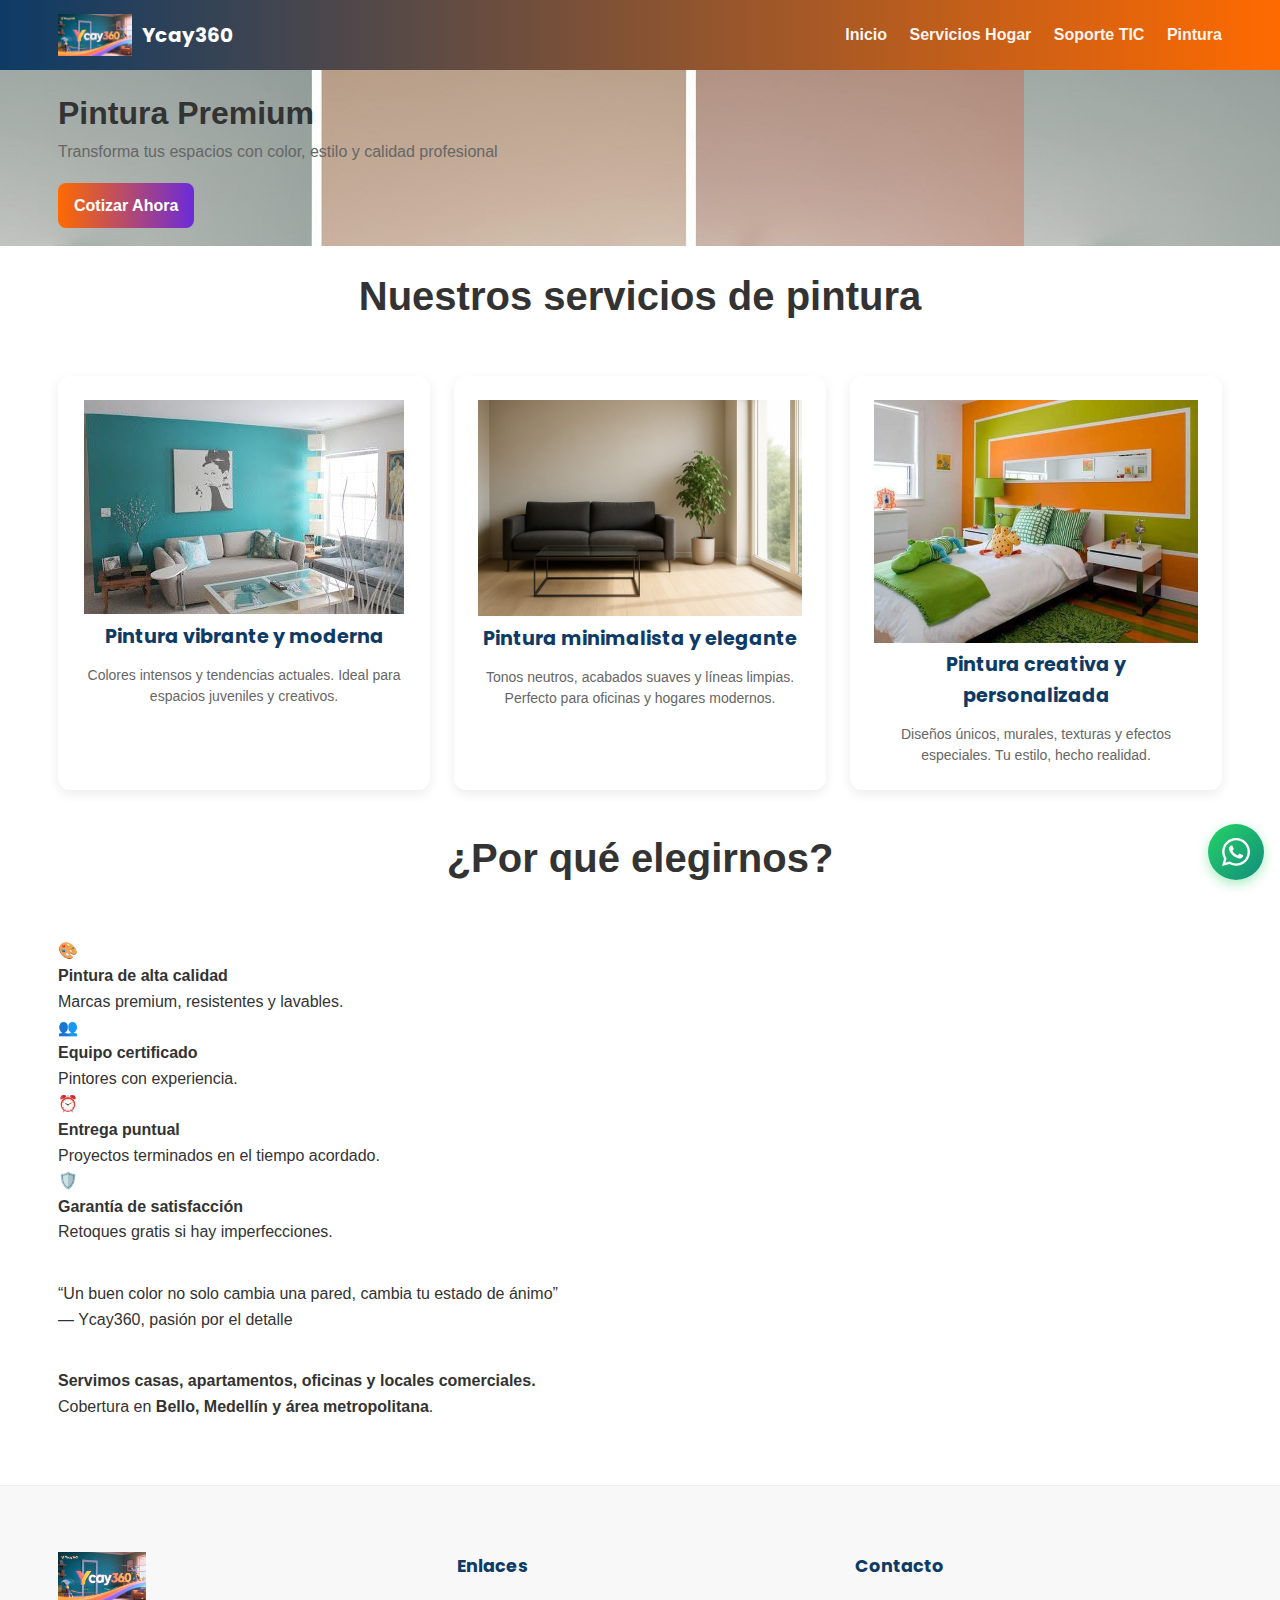
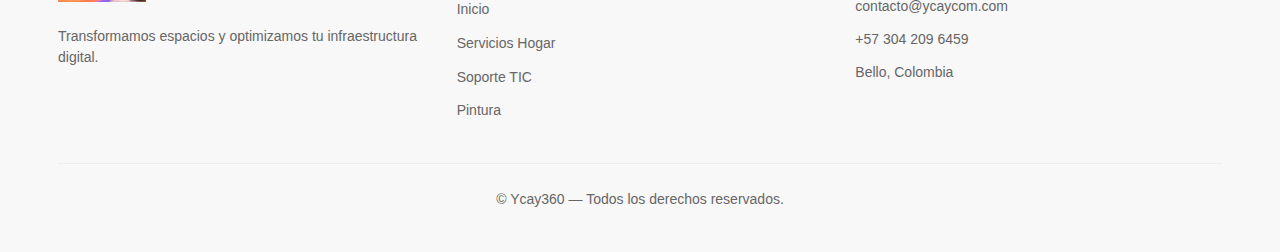
<file: Inicio/index.html>
<!DOCTYPE html>
<html lang="es">
<head>
  <meta charset="UTF-8" />
  <meta name="viewport" content="width=device-width, initial-scale=1.0"/>
  <title>Pintura - Ycay360</title>
  <link rel="icon" type="image/png" sizes="32x32" href="../assets/logo-ycay360.png">
  <link href="https://fonts.googleapis.com/css2?family=Poppins:wght@400;600;700;800&display=swap" rel="stylesheet">
  <link rel="stylesheet" href="../mi-widget-main/style.css" />
  <link rel="preload" href="../assets/logo-ycay360.png" as="image">
  <link rel="preload" href="../assets/pintura-vibrante.jpg" as="image">
</head>
<body data-page="pintura">

  <!-- HEADER -->
  <header class="site-header">
    <div class="container header-inner">
      <a href="../Inicio/" class="brand">
        <img src="../assets/logo-ycay360.png" alt="Ycay360" class="logo" onerror="this.style.display='none'">
        <span class="brand-text">Ycay360</span>
      </a>
      <nav class="nav">
        <a href="../Inicio/">Inicio</a>
        <a href="../Servicios-Hogar/">Servicios Hogar</a>
        <a href="../Soporte-TIC/">Soporte TIC</a>
        <a href="../Pintura/" class="active">Pintura</a>
      </nav>
    </div>
  </header>

  <!-- HERO CON IMAGEN DE FONDO -->
  <section class="page-hero" style="background-image: url('../assets/portada-pintura.jpg');">
    <div class="hero-overlay"></div>
    <div class="container hero-content">
      <h1>Pintura Premium</h1>
      <p class="lead">Transforma tus espacios con color, estilo y calidad profesional</p>
      <a href="https://wa.me/573042096459?text=Hola,%20quiero%20una%20cotizaci%C3%B3n%20de%20pintura" 
         class="btn btn-whatsapp" target="_blank">
        Cotizar Ahora
      </a>
    </div>
  </section>

  <!-- SERVICIOS EN TARJETAS -->
  <section class="services-grid-section">
    <div class="container">
      <h2 style="text-align: center; color: inherit; font-weight: 700; font-size: 2.5rem; margin-bottom: 3rem;">Nuestros servicios de pintura</h2>
      <div class="services-grid">

        <div class="service-card">
          <img src="../assets/pintura-vibrante.jpg" alt="Pintura vibrante" loading="lazy" onerror="this.src='../assets/fallback-image.jpg'">
          <h3>Pintura vibrante y moderna</h3>
          <p>Colores intensos y tendencias actuales. Ideal para espacios juveniles y creativos.</p>
        </div>

        <div class="service-card">
          <img src="../assets/pintura-minimalista.jpg" alt="Pintura minimalista" loading="lazy" onerror="this.src='../assets/fallback-image.jpg'">
          <h3>Pintura minimalista y elegante</h3>
          <p>Tonos neutros, acabados suaves y líneas limpias. Perfecto para oficinas y hogares modernos.</p>
        </div>

        <div class="service-card">
          <img src="../assets/pintura-creativa.jpg" alt="Pintura creativa" loading="lazy" onerror="this.src='../assets/fallback-image.jpg'">
          <h3>Pintura creativa y personalizada</h3>
          <p>Diseños únicos, murales, texturas y efectos especiales. Tu estilo, hecho realidad.</p>
        </div>

      </div>
    </div>
  </section>

  <!-- BENEFICIOS -->
  <section class="benefits-section">
    <div class="container">
      <h2 style="text-align: center; color: inherit; font-weight: 700; font-size: 2.5rem; margin-bottom: 3rem;">¿Por qué elegirnos?</h2>
      <div class="benefits-grid">
        <div class="benefit-item">
          <span class="icon">🎨</span>
          <h4>Pintura de alta calidad</h4>
          <p>Marcas premium, resistentes y lavables.</p>
        </div>
        <div class="benefit-item">
          <span class="icon">👥</span>
          <h4>Equipo certificado</h4>
          <p>Pintores con experiencia.</p>
        </div>
        <div class="benefit-item">
          <span class="icon">⏰</span>
          <h4>Entrega puntual</h4>
          <p>Proyectos terminados en el tiempo acordado.</p>
        </div>
        <div class="benefit-item">
          <span class="icon">🛡️</span>
          <h4>Garantía de satisfacción</h4>
          <p>Retoques gratis si hay imperfecciones.</p>
        </div>
      </div>
    </div>
  </section>

  <!-- CITA DESTACADA -->
  <section class="quote-section">
    <div class="container">
      <blockquote>
        <p>“Un buen color no solo cambia una pared, cambia tu estado de ánimo”</p>
        <footer>— Ycay360, pasión por el detalle</footer>
      </blockquote>
    </div>
  </section>

  <!-- INFO ADICIONAL -->
  <section class="info-section">
    <div class="container">
      <p class="text-center">
        <strong>Servimos casas, apartamentos, oficinas y locales comerciales.</strong><br>
        Cobertura en <strong>Bello, Medellín y área metropolitana</strong>.
      </p>
    </div>
  </section>

  <!-- FOOTER -->
  <footer class="site-footer">
    <div class="container">
      <div class="footer-grid">
        <div class="footer-col">
          <img src="../assets/logo-ycay360.png" alt="Ycay360" class="footer-logo" loading="lazy" onerror="this.src='../assets/fallback-image.jpg'">
          <p>Transformamos espacios y optimizamos tu infraestructura digital.</p>
        </div>
        <div class="footer-col">
          <h4>Enlaces</h4>
          <ul>
            <li><a href="../Inicio/">Inicio</a></li>
            <li><a href="../Servicios-Hogar/">Servicios Hogar</a></li>
            <li><a href="../Soporte-TIC/">Soporte TIC</a></li>
            <li><a href="../Pintura/">Pintura</a></li>
          </ul>
        </div>
        <div class="footer-col">
          <h4>Contacto</h4>
          <p>contacto@ycaycom.com</p>
          <p>+57 304 209 6459</p>
          <p>Bello, Colombia</p>
        </div>
      </div>
      <div class="footer-bottom">
        <p>© <span class="current-year"></span> Ycay360 — Todos los derechos reservados.</p>
      </div>
    </div>
  </footer>

  <!-- CHATBOT -->
  <div id="chatbot" class="chatbot closed" role="dialog" aria-labelledby="chat-header">
    <div class="chat-header" id="chat-header">
      <div class="flex items-center space-x-2">
        <div class="w-8 h-8 bg-green-500 rounded-full" aria-hidden="true"></div>
        <strong>Asistente Ycay360</strong>
      </div>
      <button id="chat-close" aria-label="Cerrar chatbot">x</button>
    </div>
    <div id="chat-body" class="chat-body" role="log" aria-live="polite"></div>
    <form id="chat-form" class="chat-form">
      <input id="chat-input" type="text" placeholder="Escribe tu consulta..." autocomplete="off" />
      <button type="submit" aria-label="Enviar mensaje">
        <svg width="20" height="20" viewBox="0 0 24 24" fill="none" stroke="currentColor" stroke-width="2" stroke-linecap="round" stroke-linejoin="round">
          <path d="M22 2L11 13M22 2l-7 20-4-9-9-4 20-7z"></path>
        </svg>
      </button>
    </form>
  </div>

  <button id="open-chat" class="open-chat" aria-label="Abrir chatbot">
    <svg xmlns="http://www.w3.org/2000/svg" viewBox="0 0 24 24" fill="white" width="24" height="24">
      <path d="M17.472 14.382c-.297-.149-1.758-.867-2.03-.967-.273-.099-.471-.148-.67.15-.197.297-.767.966-.94 1.164-.173.199-.347.223-.644.075-.297-.15-1.255-.463-2.39-1.475-.883-.788-1.48-1.761-1.653-2.059-.173-.297-.018-.458.13-.606.134-.133.298-.347.446-.52.149-.174.198-.298.298-.497.099-.198.05-.371-.025-.52-.075-.149-.669-1.612-.916-2.207-.242-.579-.487-.5-.669-.51-.173-.008-.371-.01-.57-.01-.198 0-.52.074-.792.372-.272.297-1.04 1.016-1.04 2.479 0 1.462 1.065 2.875 1.213 3.074.149.198 2.096 3.2 5.077 4.487.709.306 1.262.489 1.694.625.712.227 1.36.195 1.871.118.571-.085 1.758-.719 2.006-1.413.248-.694.248-1.289.173-1.413-.074-.124-.272-.198-.57-.347m-5.421 7.403h-.004a9.87 9.87 0 01-5.031-1.378l-.361-.214-3.741.982.998-3.648-.235-.374a9.86 9.86 0 01-1.51-5.26c.001-5.45 4.436-9.884 9.888-9.884 2.64 0 5.122 1.03 6.988 2.898a9.825 9.825 0 012.893 6.994c-.003 5.45-4.437 9.884-9.885 9.884m8.413-18.297A11.815 11.815 0 0012.05 0C5.495 0 .16 5.335.157 11.892c0 2.096.547 4.142 1.588 5.945L.057 24l6.305-1.654a11.882 11.882 0 005.683 1.448h.005c6.554 0 11.89-5.335 11.893-11.893a11.821 11.821 0 00-3.48-8.413z"/>
    </svg>
  </button>

  <script src="../js/script.js"></script>
</body>
</html>
</file>
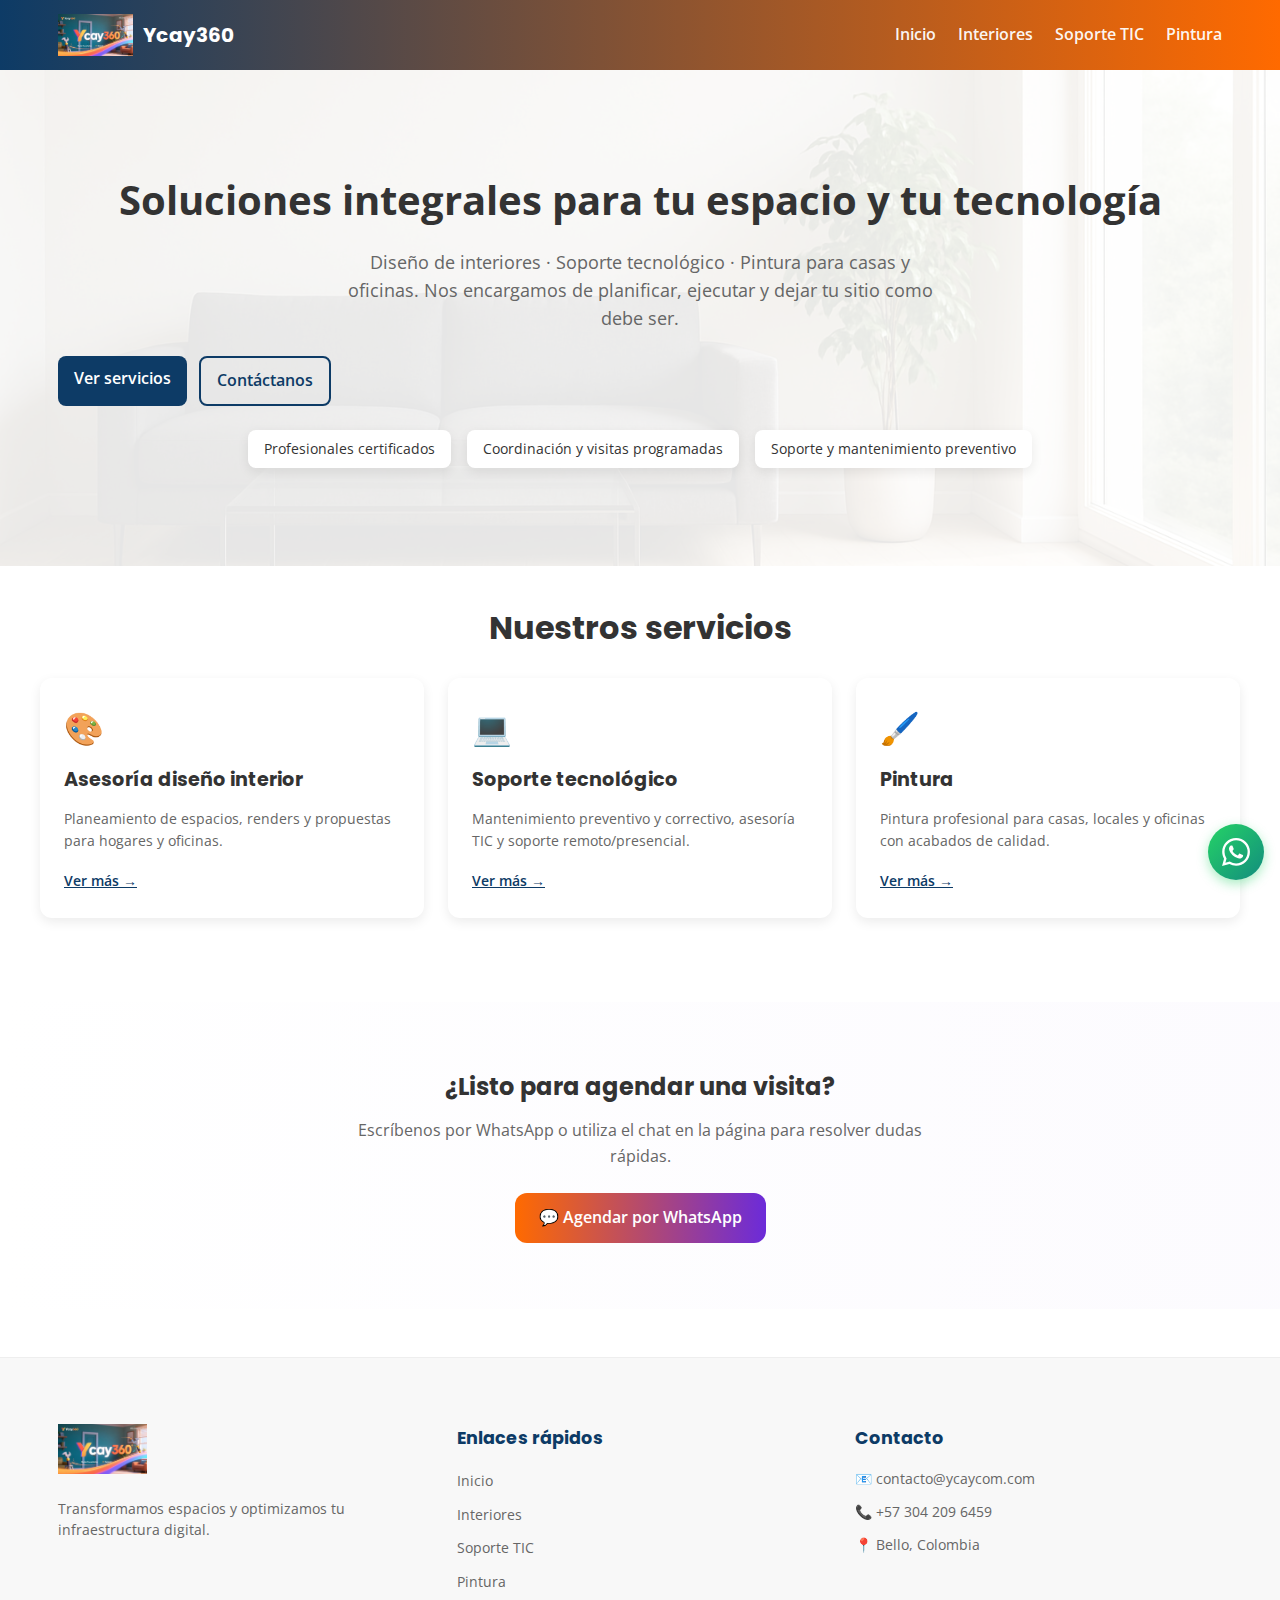
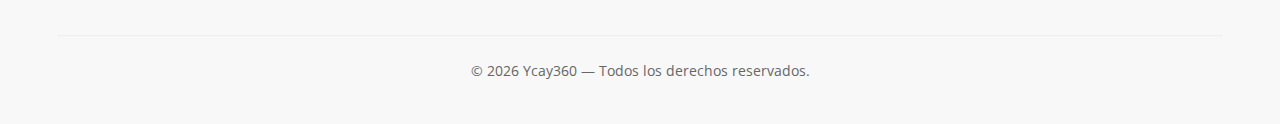
<file: mi-widget-main/index.html>
<!doctype html>
<html lang="es">
<head>
  <meta charset="utf-8" />
  <meta name="viewport" content="width=device-width,initial-scale=1" />
  <title>Ycay360 - Soluciones Integrales</title>
  <link rel="stylesheet" href="style.css">
  <link href="https://fonts.googleapis.com/css2?family=Poppins:wght@600;700&family=Open+Sans:wght@300;400;600&display=swap" rel="stylesheet">
</head>
<body>
  <header class="site-header">
    <div class="container header-inner">
      <a class="brand" href="index.html">
        <img src="assets/logo.png" alt="Ycay360" class="logo" onerror="this.style.display='none'">
        <span class="brand-text">Ycay360</span>
      </a>

      <nav class="nav">
        <a href="index.html">Inicio</a>
        <a href="interiores.html">Interiores</a>
        <a href="soporte.html">Soporte TIC</a>
        <a href="pintura.html">Pintura</a>
      </nav>
    </div>
  </header>

  <main>
    <section class="hero">
  <div class="container hero-content">
    <h1>Soluciones integrales para tu espacio y tu tecnología</h1>
    <p class="lead">Diseño de interiores · Soporte tecnológico · Pintura para casas y oficinas. Nos encargamos de planificar, ejecutar y dejar tu sitio como debe ser.</p>
    <div class="cta-row">
      <a class="btn btn-primary" href="interiores.html">Ver servicios</a>
      <a class="btn btn-alt" href="mailto:info@ycaycom.com">Contáctanos</a>
    </div>
    <div class="bullets">
      <span>Profesionales certificados</span>
      <span>Coordinación y visitas programadas</span>
      <span>Soporte y mantenimiento preventivo</span>
    </div>
  </div>
</section>

    <!-- ✅ SECCIÓN DE SERVICIOS CORREGIDA (solo una vez) -->
    <section class="services container">
      <h2>Nuestros servicios</h2>
      <div class="cards">
        <a class="card" href="interiores.html">
          <div class="card-icon">🎨</div>
          <h3>Asesoría diseño interior</h3>
          <p>Planeamiento de espacios, renders y propuestas para hogares y oficinas.</p>
          <span class="card-link">Ver más →</span>
        </a>

        <a class="card" href="soporte.html">
          <div class="card-icon">💻</div>
          <h3>Soporte tecnológico</h3>
          <p>Mantenimiento preventivo y correctivo, asesoría TIC y soporte remoto/presencial.</p>
          <span class="card-link">Ver más →</span>
        </a>

        <a class="card" href="pintura.html">
          <div class="card-icon">🖌️</div>
          <h3>Pintura</h3>
          <p>Pintura profesional para casas, locales y oficinas con acabados de calidad.</p>
          <span class="card-link">Ver más →</span>
        </a>
      </div>
    </section>

    <section class="contact-cta">
      <div class="container">
        <h3>¿Listo para agendar una visita?</h3>
        <p>Escríbenos por WhatsApp o utiliza el chat en la página para resolver dudas rápidas.</p>
        <a class="btn btn-whatsapp" href="https://wa.me/573042096459?text=Hola,%20quiero%20agendar%20una%20visita" target="_blank" rel="noopener">
          💬 Agendar por WhatsApp
        </a>
      </div>
    </section>
  </main>

  <footer class="site-footer">
  <div class="container">
    <div class="footer-grid">
      <div class="footer-col">
        <img src="assets/logo.png" alt="Ycay360" class="footer-logo">
        <p>Transformamos espacios y optimizamos tu infraestructura digital.</p>
        <div class="social-icons">
          <!-- Puedes agregar íconos de redes sociales aquí -->
        </div>
      </div>
      <div class="footer-col">
        <h4>Enlaces rápidos</h4>
        <ul>
          <li><a href="index.html">Inicio</a></li>
          <li><a href="interiores.html">Interiores</a></li>
          <li><a href="soporte.html">Soporte TIC</a></li>
          <li><a href="pintura.html">Pintura</a></li>
        </ul>
      </div>
      <div class="footer-col">
        <h4>Contacto</h4>
        <p>📧 contacto@ycaycom.com</p>
        <p>📞 +57 304 209 6459</p>
        <p>📍 Bello, Colombia</p>
      </div>
    </div>
    <div class="footer-bottom">
      <p>&copy; <span class="current-year"></span> Ycay360 — Todos los derechos reservados.</p>
    </div>
  </div>
</footer>

  <!-- Chatbot widget -->
  <div id="chatbot" class="chatbot closed" aria-hidden="true">
    <div class="chat-header">
      <strong>Asistente Ycay360</strong>
      <button id="chat-close" aria-label="Cerrar">✕</button>
    </div>
    <div id="chat-body" class="chat-body">
      <div class="bot-msg">Hola 👋, soy el asistente de Ycay360. ¿En qué puedo ayudarte hoy?</div>
    </div>
    <form id="chat-form" class="chat-form">
      <input id="chat-input" type="text" placeholder="Escribe tu mensaje..." autocomplete="off" />
      <button type="submit">Enviar</button>
    </form>
  </div>

  <button id="open-chat" class="open-chat" aria-label="Abrir chat">
  <svg xmlns="http://www.w3.org/2000/svg" viewBox="0 0 24 24" fill="white" width="24" height="24">
    <path d="M17.472 14.382c-.297-.149-1.758-.867-2.03-.967-.273-.099-.471-.148-.67.15-.197.297-.767.966-.94 1.164-.173.199-.347.223-.644.075-.297-.15-1.255-.463-2.39-1.475-.883-.788-1.48-1.761-1.653-2.059-.173-.297-.018-.458.13-.606.134-.133.298-.347.446-.52.149-.174.198-.298.298-.497.099-.198.05-.371-.025-.52-.075-.149-.669-1.612-.916-2.207-.242-.579-.487-.5-.669-.51-.173-.008-.371-.01-.57-.01-.198 0-.52.074-.792.372-.272.297-1.04 1.016-1.04 2.479 0 1.462 1.065 2.875 1.213 3.074.149.198 2.096 3.2 5.077 4.487.709.306 1.262.489 1.694.625.712.227 1.36.195 1.871.118.571-.085 1.758-.719 2.006-1.413.248-.694.248-1.289.173-1.413-.074-.124-.272-.198-.57-.347m-5.421 7.403h-.004a9.87 9.87 0 01-5.031-1.378l-.361-.214-3.741.982.998-3.648-.235-.374a9.86 9.86 0 01-1.51-5.26c.001-5.45 4.436-9.884 9.888-9.884 2.64 0 5.122 1.03 6.988 2.898a9.825 9.825 0 012.893 6.994c-.003 5.45-4.437 9.884-9.885 9.884m8.413-18.297A11.815 11.815 0 0012.05 0C5.495 0 .16 5.335.157 11.892c0 2.096.547 4.142 1.588 5.945L.057 24l6.305-1.654a11.882 11.882 0 005.683 1.448h.005c6.554 0 11.89-5.335 11.893-11.893a11.821 11.821 0 00-3.48-8.413z"/>
  </svg>
</button>

  <script src="js/script.js"></script>
</body>
</html>
</file>
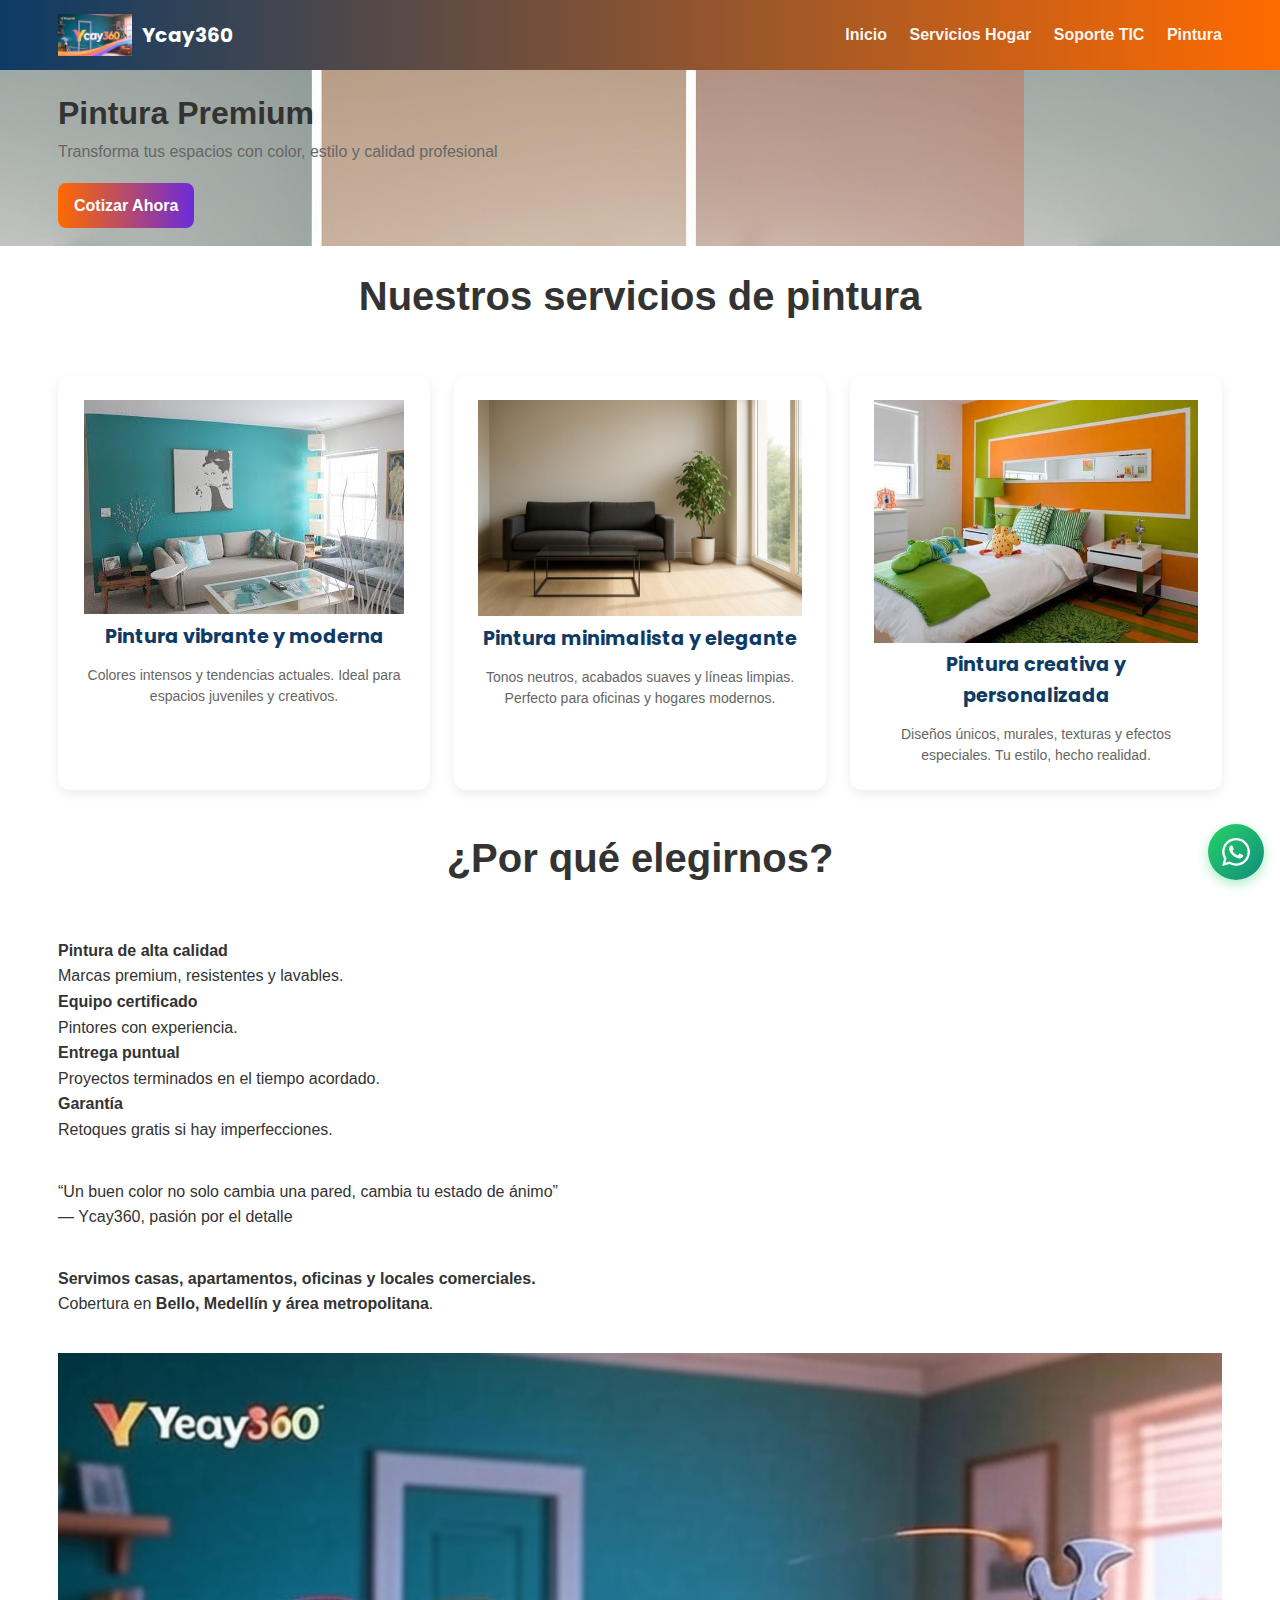
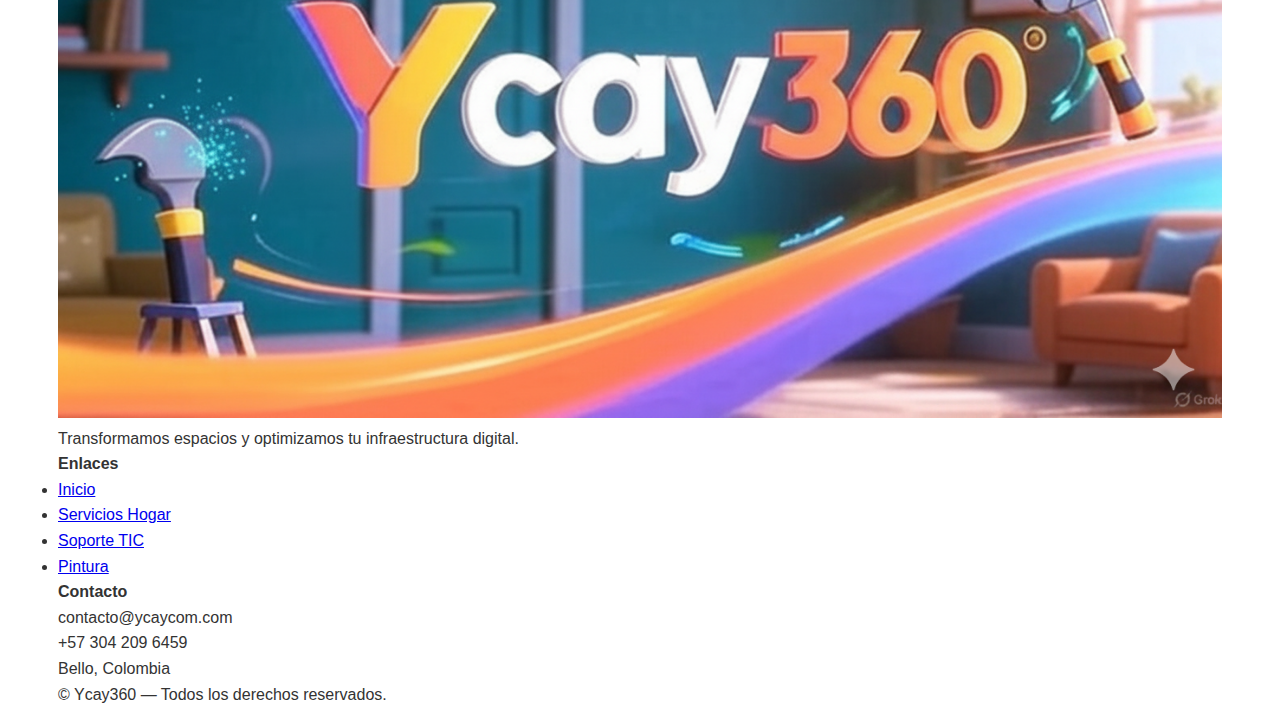
<file: pintura/index.html>
<!DOCTYPE html>
<html lang="es">
<head>
  <!-- Google tag (gtag.js) -->
<script async src="https://www.googletagmanager.com/gtag/js?id=G-8WG79FCN16"></script>
<script>
  window.dataLayer = window.dataLayer || [];
  function gtag(){dataLayer.push(arguments);}
  gtag('js', new Date());

  gtag('config', 'G-8WG79FCN16');
</script>
  <meta charset="UTF-8" />
  <meta name="viewport" content="width=device-width, initial-scale=1.0"/>
  <title>Pintura - Ycay360</title>
  <link rel="icon" type="image/png" sizes="32x32" href="/assets/logo-ycay360.png">
  <link href="https://fonts.googleapis.com/css2?family=Poppins:wght@400;600;700;800&display=swap" rel="stylesheet">
  <link rel="stylesheet" href="/style.css" />
  <link rel="preload" href="/assets/logo-ycay360.png" as="image">
  <link rel="preload" href="/assets/pintura-vibrante.jpg" as="image">
</head>
<body data-page="pintura">

  <!-- HEADER -->
  <header class="site-header">
    <div class="container header-inner">
      <a href="/" class="brand">
        <img src="/assets/logo-ycay360.png" alt="Ycay360" class="logo" onerror="this.style.display='none'">
        <span class="brand-text">Ycay360</span>
      </a>
      <nav class="nav">
        <a href="/">Inicio</a>
        <a href="/servicios-hogar/">Servicios Hogar</a>
        <a href="/soporte-tic/">Soporte TIC</a>
        <a href="/pintura/" class="active">Pintura</a>
      </nav>
    </div>
  </header>

  <!-- HERO -->
  <section class="page-hero" style="background-image: url('/assets/portada-pintura.jpg');">
    <div class="hero-overlay"></div>
    <div class="container hero-content">
      <h1>Pintura Premium</h1>
      <p class="lead">Transforma tus espacios con color, estilo y calidad profesional</p>
      <a href="https://wa.me/573042096459?text=Hola,%20quiero%20una%20cotizaci%C3%B3n%20de%20pintura"
         class="btn btn-whatsapp" target="_blank">
        Cotizar Ahora
      </a>
    </div>
  </section>

  <!-- SERVICIOS EN TARJETAS -->
  <section class="services-grid-section">
    <div class="container">
      <h2 style="text-align: center; color: inherit; font-weight: 700; font-size: 2.5rem; margin-bottom: 3rem;">
        Nuestros servicios de pintura
      </h2>
      <div class="services-grid">
        <div class="service-card">
          <img src="/assets/pintura-vibrante.jpg" alt="Pintura vibrante" loading="lazy" onerror="this.src='/assets/fallback-image.jpg'">
          <h3>Pintura vibrante y moderna</h3>
          <p>Colores intensos y tendencias actuales. Ideal para espacios juveniles y creativos.</p>
        </div>
        <div class="service-card">
          <img src="/assets/pintura-minimalista.jpg" alt="Pintura minimalista" loading="lazy" onerror="this.src='/assets/fallback-image.jpg'">
          <h3>Pintura minimalista y elegante</h3>
          <p>Tonos neutros, acabados suaves y líneas limpias. Perfecto para oficinas y hogares modernos.</p>
        </div>
        <div class="service-card">
          <img src="/assets/pintura-creativa.jpg" alt="Pintura creativa" loading="lazy" onerror="this.src='/assets/fallback-image.jpg'">
          <h3>Pintura creativa y personalizada</h3>
          <p>Diseños únicos, murales, texturas y efectos especiales. Tu estilo, hecho realidad.</p>
        </div>
      </div>
    </div>
  </section>

  <!-- BENEFICIOS -->
  <section class="benefits-section">
    <div class="container">
      <h2 style="text-align: center; color: inherit; font-weight: 700; font-size: 2.5rem; margin-bottom: 3rem;">
        ¿Por qué elegirnos?
      </h2>
      <div class="benefits-grid">
        <div class="benefit-item">          
          <h4>Pintura de alta calidad</h4>
          <p>Marcas premium, resistentes y lavables.</p>
        </div>
        <div class="benefit-item">          
          <h4>Equipo certificado</h4>
          <p>Pintores con experiencia.</p>
        </div>
        <div class="benefit-item">          
          <h4>Entrega puntual</h4>
          <p>Proyectos terminados en el tiempo acordado.</p>
        </div>
        <div class="benefit-item">
          <h4>Garantía</h4>
          <p>Retoques gratis si hay imperfecciones.</p>
        </div>
      </div>
    </div>
  </section>

  <!-- CITA -->
  <section class="quote-section">
    <div class="container">
      <blockquote>
        <p>“Un buen color no solo cambia una pared, cambia tu estado de ánimo”</p>
        <footer>— Ycay360, pasión por el detalle</footer>
      </blockquote>
    </div>
  </section>

  <!-- INFO -->
  <section class="info-section">
    <div class="container">
      <p class="text-center">
        <strong>Servimos casas, apartamentos, oficinas y locales comerciales.</strong><br>
        Cobertura en <strong>Bello, Medellín y área metropolitana</strong>.
      </p>
    </div>
  </section>

  <!-- FOOTER -->
  <footer class="site-footer">
    <div class="container">
      <div class="footer-grid">
        <div class="footer-col">
          <img src="/assets/logo-ycay360.png" alt="Ycay360" class="footer-logo" loading="lazy" onerror="this.src='/assets/fallback-image.jpg'">
          <p>Transformamos espacios y optimizamos tu infraestructura digital.</p>
        </div>
        <div class="footer-col">
          <h4>Enlaces</h4>
          <ul>
            <li><a href="/">Inicio</a></li>
            <li><a href="/servicios-hogar/">Servicios Hogar</a></li>
            <li><a href="/soporte-tic/">Soporte TIC</a></li>
            <li><a href="/pintura/">Pintura</a></li>
          </ul>
        </div>
        <div class="footer-col">
          <h4>Contacto</h4>
          <p>contacto@ycaycom.com</p>
          <p>+57 304 209 6459</p>
          <p>Bello, Colombia</p>
        </div>
      </div>
      <div class="footer-bottom">
        <p>© <span class="current-year"></span> Ycay360 — Todos los derechos reservados.</p>
      </div>
    </div>
  </footer>

  <!-- CHATBOT -->
  <div id="chatbot" class="chatbot closed" role="dialog" aria-labelledby="chat-header">
    <div class="chat-header" id="chat-header">
      <div class="flex items-center space-x-2">
        <div class="w-8 h-8 bg-green-500 rounded-full" aria-hidden="true"></div>
        <strong>Asistente Ycay360</strong>
      </div>
      <button id="chat-close" aria-label="Cerrar chatbot">x</button>
    </div>
    <div id="chat-body" class="chat-body" role="log" aria-live="polite"></div>
    <form id="chat-form" class="chat-form">
      <input id="chat-input" type="text" placeholder="Escribe tu consulta..." autocomplete="off" />
      <button type="submit" aria-label="Enviar mensaje">
        <svg width="20" height="20" viewBox="0 0 24 24" fill="none" stroke="currentColor" stroke-width="2" stroke-linecap="round" stroke-linejoin="round">
          <path d="M22 2L11 13M22 2l-7 20-4-9-9-4 20-7z"></path>
        </svg>
      </button>
    </form>
  </div>

  <button id="open-chat" class="open-chat" aria-label="Abrir chatbot">
    <svg xmlns="http://www.w3.org/2000/svg" viewBox="0 0 24 24" fill="white" width="24" height="24">
      <path d="M17.472 14.382c-.297-.149-1.758-.867-2.03-.967-.273-.099-.471-.148-.67.15-.197.297-.767.966-.94 1.164-.173.199-.347.223-.644.075-.297-.15-1.255-.463-2.39-1.475-.883-.788-1.48-1.761-1.653-2.059-.173-.297-.018-.458.13-.606.134-.133.298-.347.446-.52.149-.174.198-.298.298-.497.099-.198.05-.371-.025-.52-.075-.149-.669-1.612-.916-2.207-.242-.579-.487-.5-.669-.51-.173-.008-.371-.01-.57-.01-.198 0-.52.074-.792.372-.272.297-1.04 1.016-1.04 2.479 0 1.462 1.065 2.875 1.213 3.074.149.198 2.096 3.2 5.077 4.487.709.306 1.262.489 1.694.625.712.227 1.36.195 1.871.118.571-.085 1.758-.719 2.006-1.413.248-.694.248-1.289.173-1.413-.074-.124-.272-.198-.57-.347m-5.421 7.403h-.004a9.87 9.87 0 01-5.031-1.378l-.361-.214-3.741.982.998-3.648-.235-.374a9.86 9.86 0 01-1.51-5.26c.001-5.45 4.436-9.884 9.888-9.884 2.64 0 5.122 1.03 6.988 2.898a9.825 9.825 0 012.893 6.994c-.003 5.45-4.437 9.884-9.885 9.884m8.413-18.297A11.815 11.815 0 0012.05 0C5.495 0 .16 5.335.157 11.892c0 2.096.547 4.142 1.588 5.945L.057 24l6.305-1.654a11.882 11.882 0 005.683 1.448h.005c6.554 0 11.89-5.335 11.893-11.893a11.821 11.821 0 00-3.48-8.413z"/>
    </svg>
  </button>

  <script src="/js/script.js"></script>
</body>
</html>
</file>
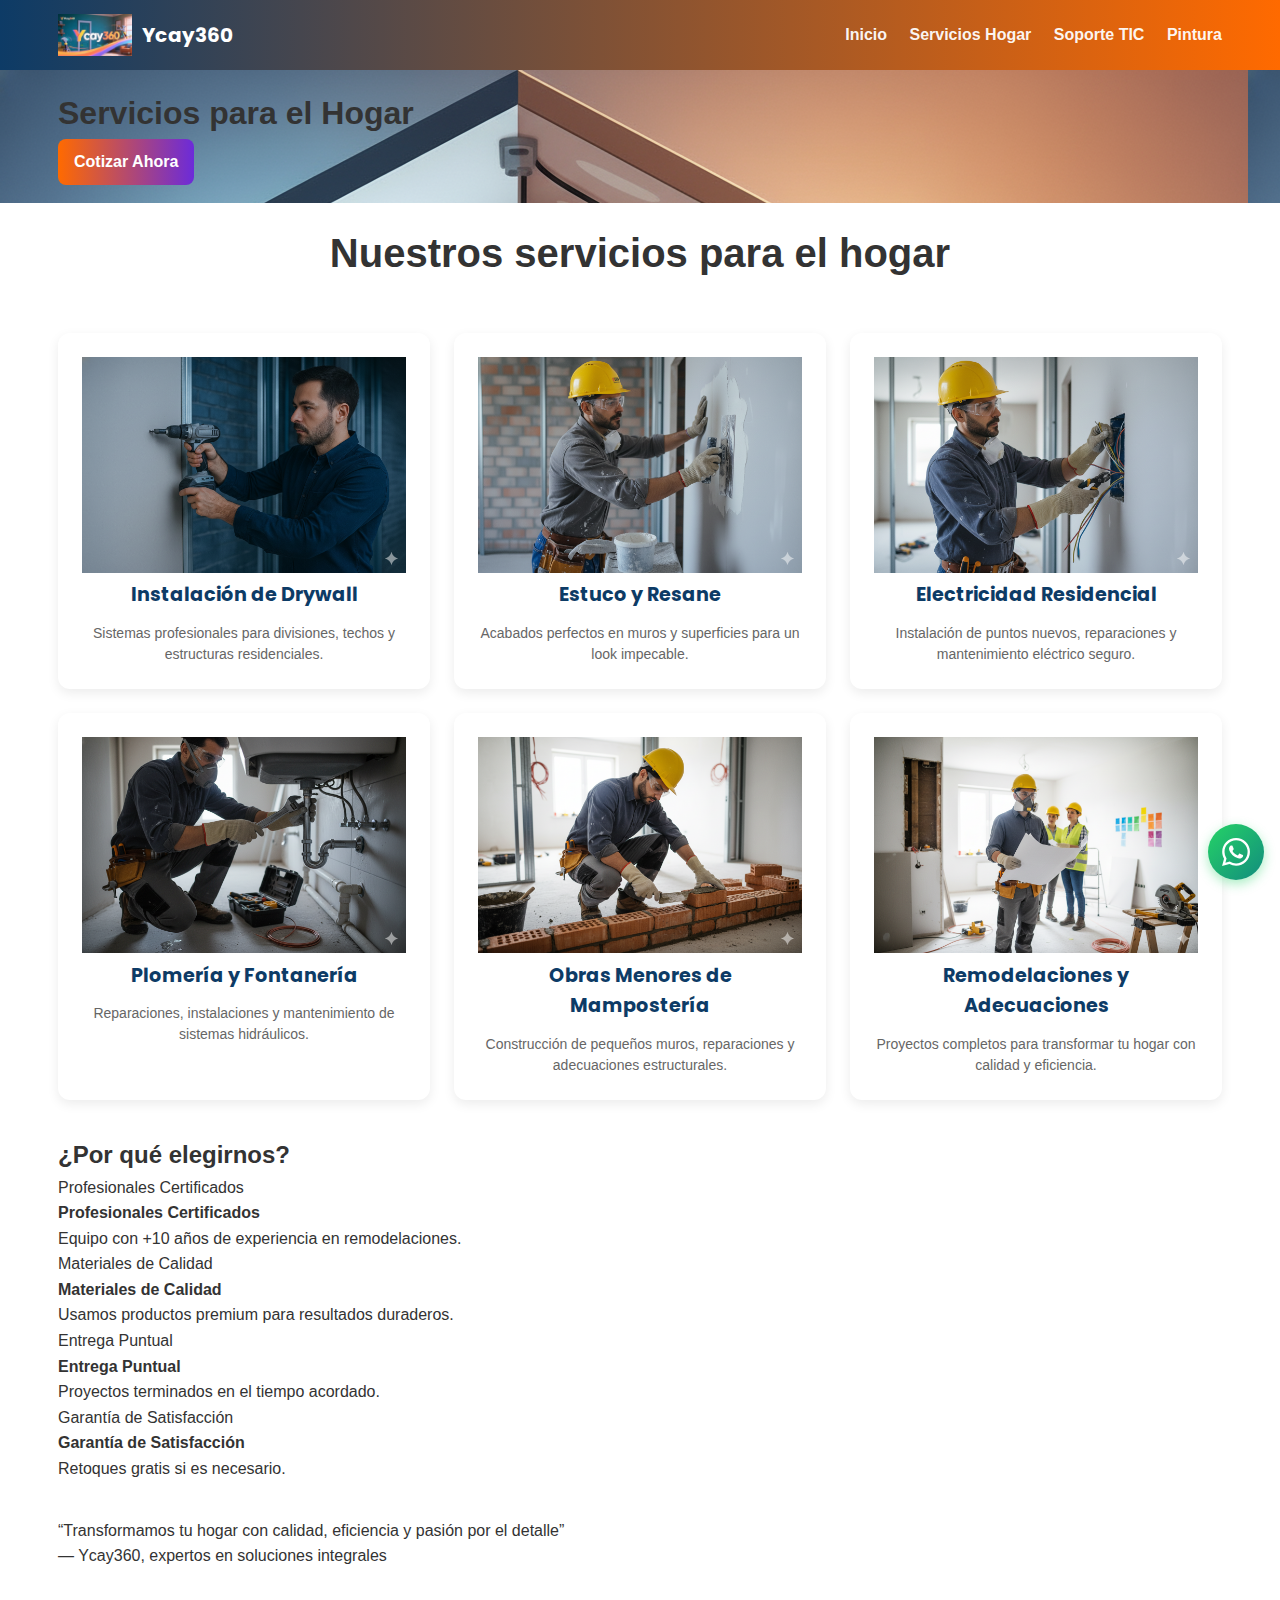
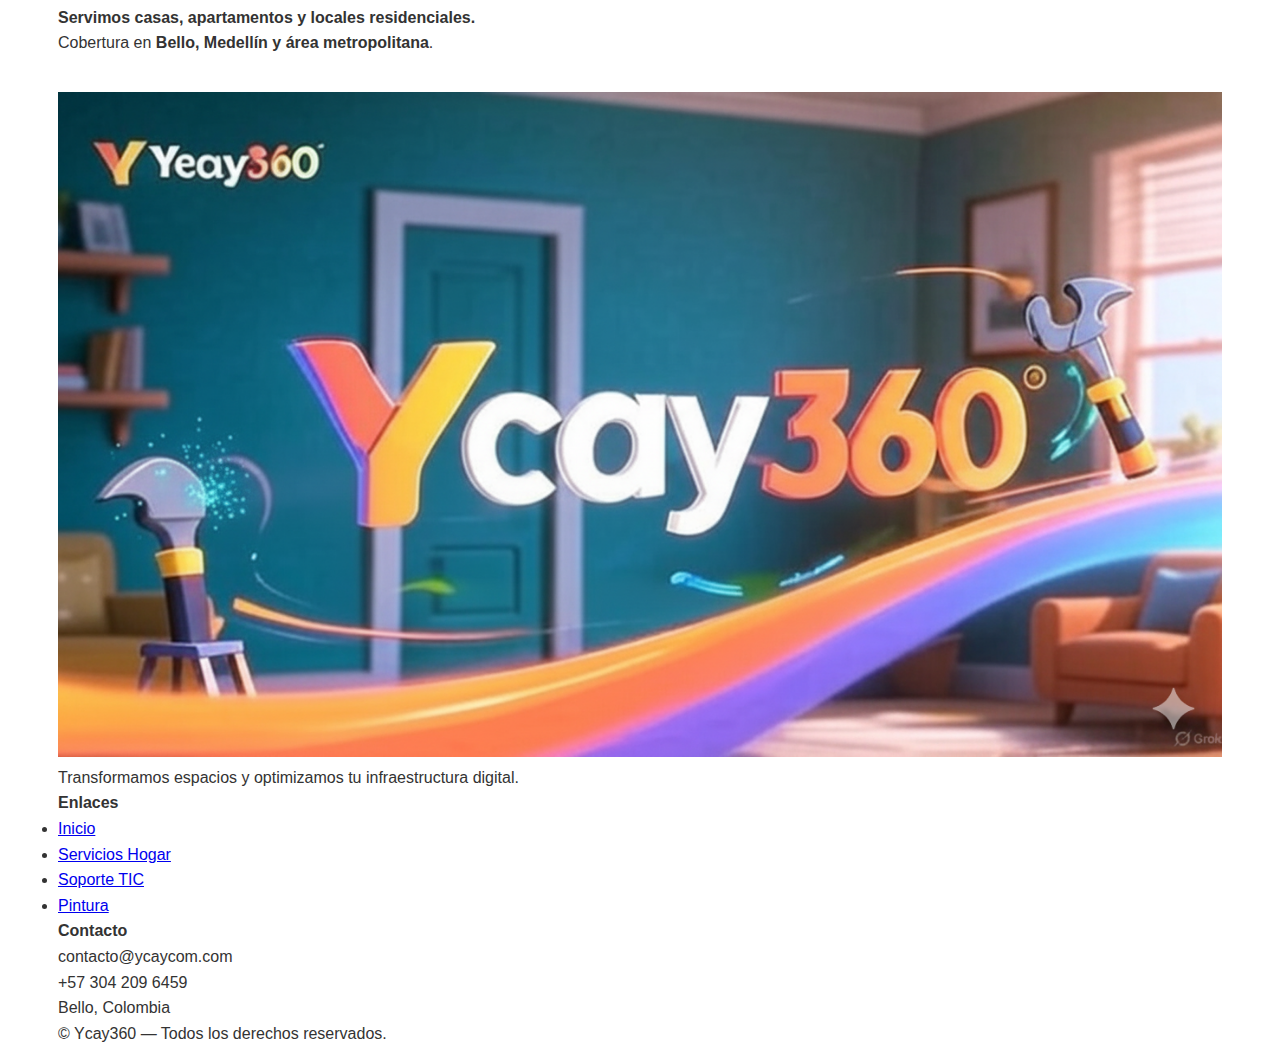
<file: servicios-hogar/index.html>
<!DOCTYPE html>
<html lang="es">
<head>
  <meta charset="UTF-8" />
  <meta name="viewport" content="width=device-width, initial-scale=1.0"/>
  <title>Servicios para el Hogar - Ycay360</title>
  <link rel="icon" type="image/png" sizes="32x32" href="../assets/logo-ycay360.png">
  <link href="https://fonts.googleapis.com/css2?family=Poppins:wght@400;600;700;800&display=swap" rel="stylesheet">
  <link rel="stylesheet" href="../style.css" />
  <link rel="preload" href="../assets/logo-ycay360.png" as="image">
  <link rel="preload" href="../assets/drywall-instalacion.jpg" as="image">
</head>
 
<body data-page="servicios">

  <!-- HEADER -->
  <header class="site-header">
    <div class="container header-inner">
      <a href="../Inicio/" class="brand">
        <img src="../assets/logo-ycay360.png" alt="Ycay360" class="logo" onerror="this.style.display='none'">
        <span class="brand-text">Ycay360</span>
      </a>
      <nav class="nav">
        <a href="/">Inicio</a>
        <a href="../servicios-hogar/" class="active">Servicios Hogar</a>
        <a href="../soporte-tic/">Soporte TIC</a>
        <a href="../pintura/">Pintura</a>
      </nav>
    </div>
  </header>

  <!-- HERO CON IMAGEN DE FONDO -->
  <section class="page-hero" style="background-image: url('../assets/drywall-instalacion.jpg');">
    <div class="hero-overlay"></div>
    <div class="container hero-content">
      <h1>Servicios para el Hogar</h1>
      <a href="https://wa.me/573042096459?text=Hola,%20quiero%20cotizar%20un%20servicio%20para%20mi%20hogar"
         class="btn btn-whatsapp" target="_blank">
        Cotizar Ahora
      </a>
    </div>
  </section>

  <!-- SERVICIOS EN TARJETAS -->
  <section class="services-grid-section">
    <div class="container">
      <h2 style="text-align: center; color: inherit; font-weight: 700; font-size: 2.5rem; margin-bottom: 3rem;">
        Nuestros servicios para el hogar
      </h2>
      <div class="services-grid">
        <div class="service-card">
          <img src="../assets/drywall.jpg" alt="Instalación de Drywall" loading="lazy" onerror="this.src='../assets/fallback-image.jpg'">
          <h3>Instalación de Drywall</h3>
          <p>Sistemas profesionales para divisiones, techos y estructuras residenciales.</p>
        </div>
        <div class="service-card">
          <img src="../assets/estuco-resane.jpg" alt="Estuco y Resane" loading="lazy" onerror="this.src='../assets/fallback-image.jpg'">
          <h3>Estuco y Resane</h3>
          <p>Acabados perfectos en muros y superficies para un look impecable.</p>
        </div>
        <div class="service-card">
          <img src="../assets/electricidad-residencial.jpg" alt="Electricidad Residencial" loading="lazy" onerror="this.src='../assets/fallback-image.jpg'">
          <h3>Electricidad Residencial</h3>
          <p>Instalación de puntos nuevos, reparaciones y mantenimiento eléctrico seguro.</p>
        </div>
        <div class="service-card">
          <img src="../assets/plomeria-fontaneria.jpg" alt="Plomería y Fontanería" loading="lazy" onerror="this.src='../assets/fallback-image.jpg'">
          <h3>Plomería y Fontanería</h3>
          <p>Reparaciones, instalaciones y mantenimiento de sistemas hidráulicos.</p>
        </div>
        <div class="service-card">
          <img src="../assets/mamposteria-obras.jpg" alt="Mampostería" loading="lazy" onerror="this.src='../assets/fallback-image.jpg'">
          <h3>Obras Menores de Mampostería</h3>
          <p>Construcción de pequeños muros, reparaciones y adecuaciones estructurales.</p>
        </div>
        <div class="service-card">
          <img src="../assets/remodelaciones-hogar.jpg" alt="Remodelaciones Generales" loading="lazy" onerror="this.src='../assets/fallback-image.jpg'">
          <h3>Remodelaciones y Adecuaciones</h3>
          <p>Proyectos completos para transformar tu hogar con calidad y eficiencia.</p>
        </div>
      </div>
    </div>
  </section>

  <!-- BENEFICIOS -->
  <section class="benefits-section">
    <div class="container">
      <h2>¿Por qué elegirnos?</h2>
      <div class="benefits-grid">
        <div class="benefit-item">
          <span class="icon">Profesionales Certificados</span>
          <h4>Profesionales Certificados</h4>
          <p>Equipo con +10 años de experiencia en remodelaciones.</p>
        </div>
        <div class="benefit-item">
          <span class="icon">Materiales de Calidad</span>
          <h4>Materiales de Calidad</h4>
          <p>Usamos productos premium para resultados duraderos.</p>
        </div>
        <div class="benefit-item">
          <span class="icon">Entrega Puntual</span>
          <h4>Entrega Puntual</h4>
          <p>Proyectos terminados en el tiempo acordado.</p>
        </div>
        <div class="benefit-item">
          <span class="icon">Garantía de Satisfacción</span>
          <h4>Garantía de Satisfacción</h4>
          <p>Retoques gratis si es necesario.</p>
        </div>
      </div>
    </div>
  </section>

  <!-- CITA DESTACADA -->
  <section class="quote-section">
    <div class="container">
      <blockquote>
        <p>“Transformamos tu hogar con calidad, eficiencia y pasión por el detalle”</p>
        <footer>— Ycay360, expertos en soluciones integrales</footer>
      </blockquote>
    </div>
  </section>

  <!-- INFO ADICIONAL -->
  <section class="info-section">
    <div class="container">
      <p class="text-center">
        <strong>Servimos casas, apartamentos y locales residenciales.</strong><br>
        Cobertura en <strong>Bello, Medellín y área metropolitana</strong>.
      </p>
    </div>
  </section>

  <!-- FOOTER -->
  <footer class="site-footer">
    <div class="container">
      <div class="footer-grid">
        <div class="footer-col">
          <img src="../assets/logo-ycay360.png" alt="Ycay360" class="footer-logo" loading="lazy" onerror="this.src='../assets/fallback-image.jpg'">
          <p>Transformamos espacios y optimizamos tu infraestructura digital.</p>
        </div>
        <div class="footer-col">
          <h4>Enlaces</h4>
          <ul>
            <li><a href="../Inicio/">Inicio</a></li>
            <li><a href="../servicios-hogar/">Servicios Hogar</a></li>
            <li><a href="../soporte-tic/">Soporte TIC</a></li>
            <li><a href="../pintura/">Pintura</a></li>
          </ul>
        </div>
        <div class="footer-col">
          <h4>Contacto</h4>
          <p>contacto@ycaycom.com</p>
          <p>+57 304 209 6459</p>
          <p>Bello, Colombia</p>
        </div>
      </div>
      <div class="footer-bottom">
        <p>© <span class="current-year"></span> Ycay360 — Todos los derechos reservados.</p>
      </div>
    </div>
  </footer>

  <!-- CHATBOT -->
  <div id="chatbot" class="chatbot closed" role="dialog" aria-labelledby="chat-header">
    <div class="chat-header" id="chat-header">
      <div class="flex items-center space-x-2">
        <div class="w-8 h-8 bg-green-500 rounded-full" aria-hidden="true"></div>
        <strong>Asistente Ycay360</strong>
      </div>
      <button id="chat-close" aria-label="Cerrar chatbot">x</button>
    </div>
    <div id="chat-body" class="chat-body" role="log" aria-live="polite"></div>
    <form id="chat-form" class="chat-form">
      <input id="chat-input" type="text" placeholder="Escribe tu consulta..." autocomplete="off" />
      <button type="submit" aria-label="Enviar mensaje">
        <svg width="20" height="20" viewBox="0 0 24 24" fill="none" stroke="currentColor" stroke-width="2" stroke-linecap="round" stroke-linejoin="round">
          <path d="M22 2L11 13M22 2l-7 20-4-9-9-4 20-7z"></path>
        </svg>
      </button>
    </form>
  </div>

  <button id="open-chat" class="open-chat" aria-label="Abrir chatbot">
    <svg xmlns="http://www.w3.org/2000/svg" viewBox="0 0 24 24" fill="white" width="24" height="24">
      <path d="M17.472 14.382c-.297-.149-1.758-.867-2.03-.967-.273-.099-.471-.148-.67.15-.197.297-.767.966-.94 1.164-.173.199-.347.223-.644.075-.297-.15-1.255-.463-2.39-1.475-.883-.788-1.48-1.761-1.653-2.059-.173-.297-.018-.458.13-.606.134-.133.298-.347.446-.52.149-.174.198-.298.298-.497.099-.198.05-.371-.025-.52-.075-.149-.669-1.612-.916-2.207-.242-.579-.487-.5-.669-.51-.173-.008-.371-.01-.57-.01-.198 0-.52.074-.792.372-.272.297-1.04 1.016-1.04 2.479 0 1.462 1.065 2.875 1.213 3.074.149.198 2.096 3.2 5.077 4.487.709.306 1.262.489 1.694.625.712.227 1.36.195 1.871.118.571-.085 1.758-.719 2.006-1.413.248-.694.248-1.289.173-1.413-.074-.124-.272-.198-.57-.347m-5.421 7.403h-.004a9.87 9.87 0 01-5.031-1.378l-.361-.214-3.741.982.998-3.648-.235-.374a9.86 9.86 0 01-1.51-5.26c.001-5.45 4.436-9.884 9.888-9.884 2.64 0 5.122 1.03 6.988 2.898a9.825 9.825 0 012.893 6.994c-.003 5.45-4.437 9.884-9.885 9.884m8.413-18.297A11.815 11.815 0 0012.05 0C5.495 0 .16 5.335.157 11.892c0 2.096.547 4.142 1.588 5.945L.057 24l6.305-1.654a11.882 11.882 0 005.683 1.448h.005c6.554 0 11.89-5.335 11.893-11.893a11.821 11.821 0 00-3.48-8.413z"/>
    </svg>
  </button>

  <script src="../js/script.js"></script>
</body>
</html>
</file>
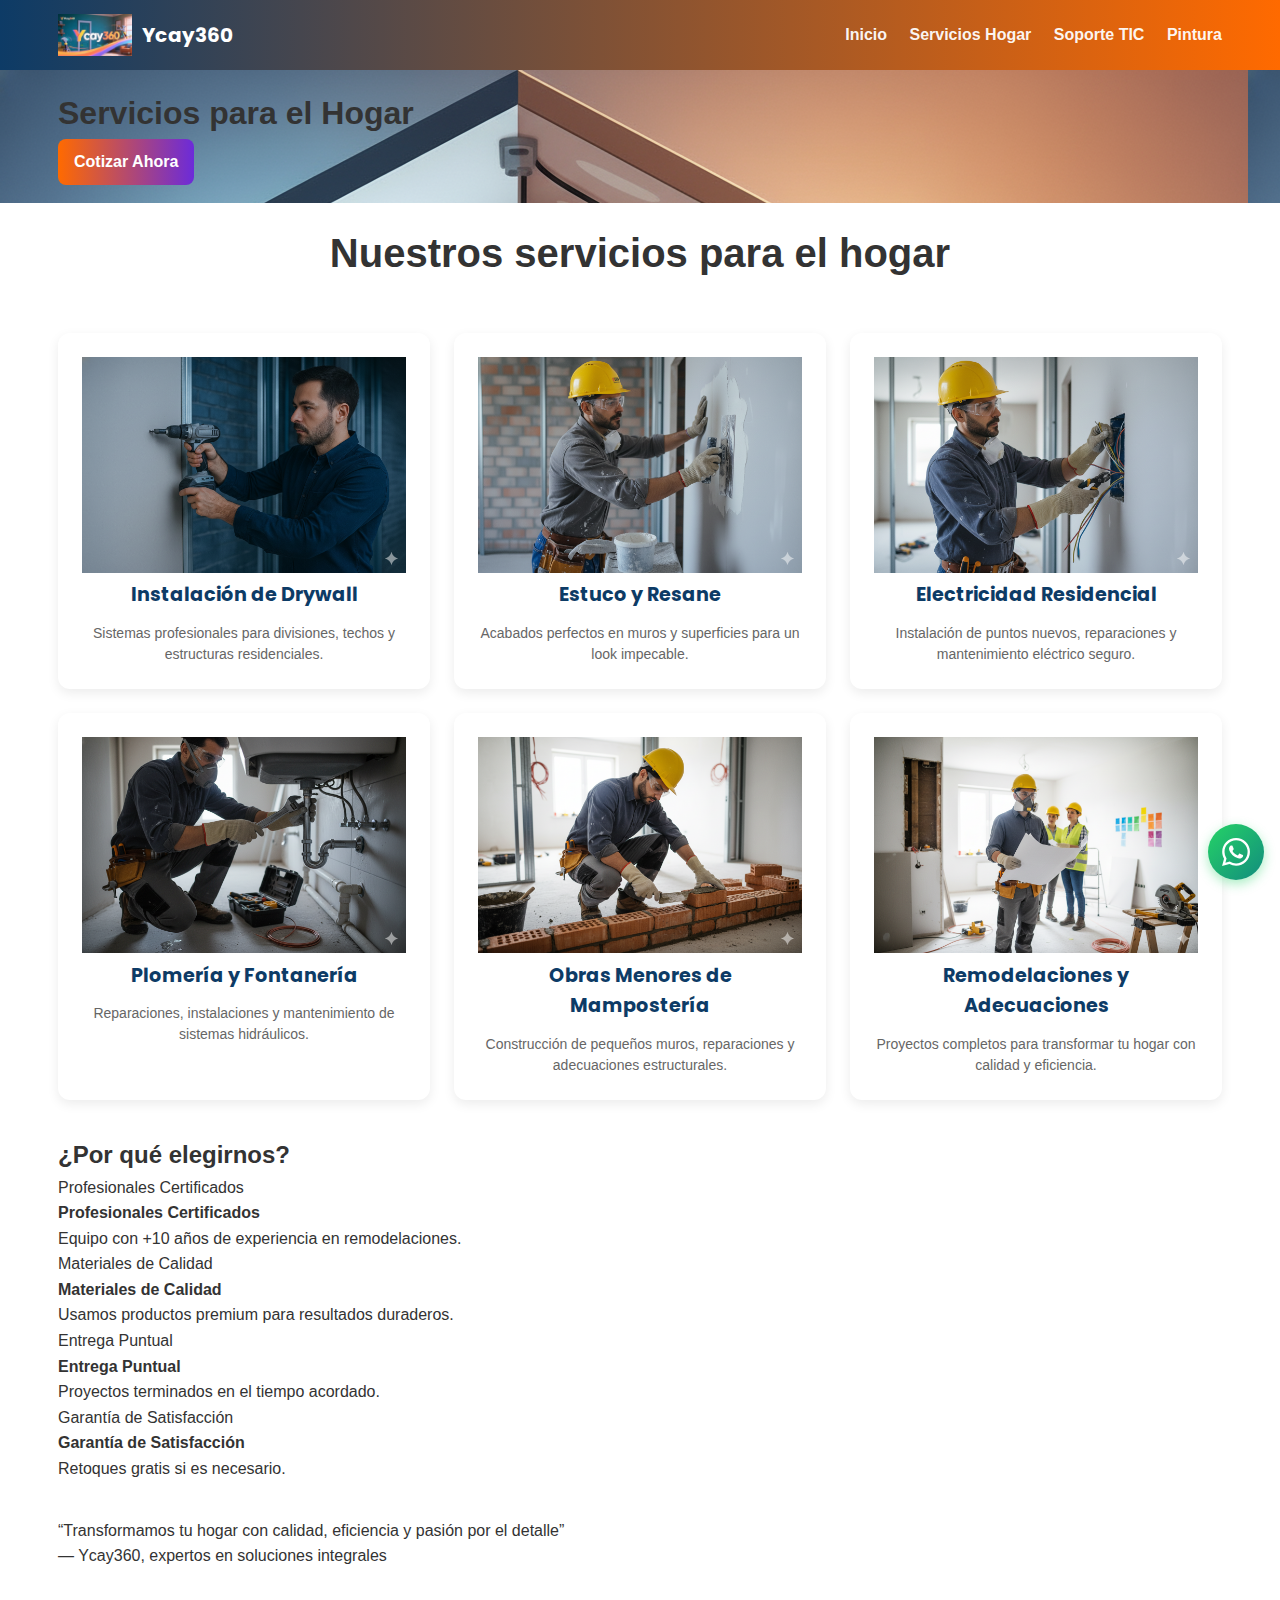
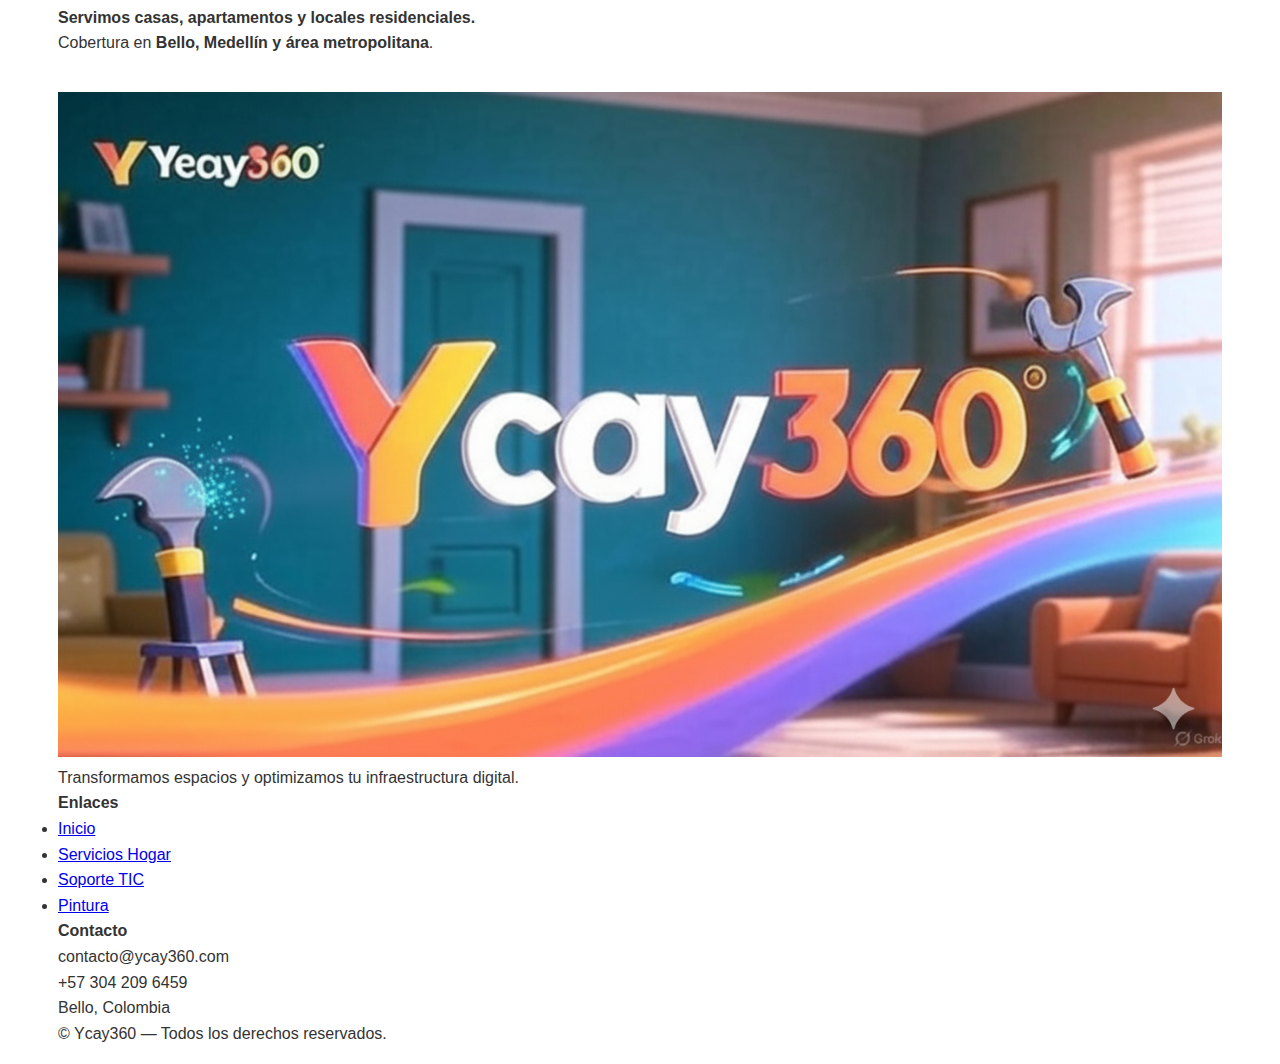
<file: Servicios-Hogar/index.html>
<!DOCTYPE html>
<html lang="es">
<head>
  <meta charset="UTF-8" />
  <meta name="viewport" content="width=device-width, initial-scale=1.0"/>
  <title>Servicios para el Hogar - Ycay360</title>
  <link rel="icon" type="image/png" sizes="32x32" href="../assets/logo-ycay360.png">
  <link href="https://fonts.googleapis.com/css2?family=Poppins:wght@400;600;700;800&display=swap" rel="stylesheet">
  <link rel="stylesheet" href="../style.css" />
  <link rel="preload" href="../assets/logo-ycay360.png" as="image">
  <link rel="preload" href="../assets/drywall-instalacion.jpg" as="image">
</head>
 
<body data-page="servicios">

  <!-- HEADER -->
  <header class="site-header">
    <div class="container header-inner">
      <a href="../Inicio/" class="brand">
        <img src="../assets/logo-ycay360.png" alt="Ycay360" class="logo" onerror="this.style.display='none'">
        <span class="brand-text">Ycay360</span>
      </a>
      <nav class="nav">
        <a href="../Inicio/">Inicio</a>
        <a href="../servicios-hogar/" class="active">Servicios Hogar</a>
        <a href="../soporte-tic/">Soporte TIC</a>
        <a href="../pintura/">Pintura</a>
      </nav>
    </div>
  </header>

  <!-- HERO CON IMAGEN DE FONDO -->
  <section class="page-hero" style="background-image: url('../assets/drywall-instalacion.jpg');">
    <div class="hero-overlay"></div>
    <div class="container hero-content">
      <h1>Servicios para el Hogar</h1>
      <a href="https://wa.me/573042096459?text=Hola,%20quiero%20cotizar%20un%20servicio%20para%20mi%20hogar"
         class="btn btn-whatsapp" target="_blank">
        Cotizar Ahora
      </a>
    </div>
  </section>

  <!-- SERVICIOS EN TARJETAS -->
  <section class="services-grid-section">
    <div class="container">
      <h2 style="text-align: center; color: inherit; font-weight: 700; font-size: 2.5rem; margin-bottom: 3rem;">
        Nuestros servicios para el hogar
      </h2>
      <div class="services-grid">
        <div class="service-card">
          <img src="../assets/drywall.jpg" alt="Instalación de Drywall" loading="lazy" onerror="this.src='../assets/fallback-image.jpg'">
          <h3>Instalación de Drywall</h3>
          <p>Sistemas profesionales para divisiones, techos y estructuras residenciales.</p>
        </div>
        <div class="service-card">
          <img src="../assets/estuco-resane.jpg" alt="Estuco y Resane" loading="lazy" onerror="this.src='../assets/fallback-image.jpg'">
          <h3>Estuco y Resane</h3>
          <p>Acabados perfectos en muros y superficies para un look impecable.</p>
        </div>
        <div class="service-card">
          <img src="../assets/electricidad-residencial.jpg" alt="Electricidad Residencial" loading="lazy" onerror="this.src='../assets/fallback-image.jpg'">
          <h3>Electricidad Residencial</h3>
          <p>Instalación de puntos nuevos, reparaciones y mantenimiento eléctrico seguro.</p>
        </div>
        <div class="service-card">
          <img src="../assets/plomeria-fontaneria.jpg" alt="Plomería y Fontanería" loading="lazy" onerror="this.src='../assets/fallback-image.jpg'">
          <h3>Plomería y Fontanería</h3>
          <p>Reparaciones, instalaciones y mantenimiento de sistemas hidráulicos.</p>
        </div>
        <div class="service-card">
          <img src="../assets/mamposteria-obras.jpg" alt="Mampostería" loading="lazy" onerror="this.src='../assets/fallback-image.jpg'">
          <h3>Obras Menores de Mampostería</h3>
          <p>Construcción de pequeños muros, reparaciones y adecuaciones estructurales.</p>
        </div>
        <div class="service-card">
          <img src="../assets/remodelaciones-hogar.jpg" alt="Remodelaciones Generales" loading="lazy" onerror="this.src='../assets/fallback-image.jpg'">
          <h3>Remodelaciones y Adecuaciones</h3>
          <p>Proyectos completos para transformar tu hogar con calidad y eficiencia.</p>
        </div>
      </div>
    </div>
  </section>

  <!-- BENEFICIOS -->
  <section class="benefits-section">
    <div class="container">
      <h2>¿Por qué elegirnos?</h2>
      <div class="benefits-grid">
        <div class="benefit-item">
          <span class="icon">Profesionales Certificados</span>
          <h4>Profesionales Certificados</h4>
          <p>Equipo con +10 años de experiencia en remodelaciones.</p>
        </div>
        <div class="benefit-item">
          <span class="icon">Materiales de Calidad</span>
          <h4>Materiales de Calidad</h4>
          <p>Usamos productos premium para resultados duraderos.</p>
        </div>
        <div class="benefit-item">
          <span class="icon">Entrega Puntual</span>
          <h4>Entrega Puntual</h4>
          <p>Proyectos terminados en el tiempo acordado.</p>
        </div>
        <div class="benefit-item">
          <span class="icon">Garantía de Satisfacción</span>
          <h4>Garantía de Satisfacción</h4>
          <p>Retoques gratis si es necesario.</p>
        </div>
      </div>
    </div>
  </section>

  <!-- CITA DESTACADA -->
  <section class="quote-section">
    <div class="container">
      <blockquote>
        <p>“Transformamos tu hogar con calidad, eficiencia y pasión por el detalle”</p>
        <footer>— Ycay360, expertos en soluciones integrales</footer>
      </blockquote>
    </div>
  </section>

  <!-- INFO ADICIONAL -->
  <section class="info-section">
    <div class="container">
      <p class="text-center">
        <strong>Servimos casas, apartamentos y locales residenciales.</strong><br>
        Cobertura en <strong>Bello, Medellín y área metropolitana</strong>.
      </p>
    </div>
  </section>

  <!-- FOOTER -->
  <footer class="site-footer">
    <div class="container">
      <div class="footer-grid">
        <div class="footer-col">
          <img src="../assets/logo-ycay360.png" alt="Ycay360" class="footer-logo" loading="lazy" onerror="this.src='../assets/fallback-image.jpg'">
          <p>Transformamos espacios y optimizamos tu infraestructura digital.</p>
        </div>
        <div class="footer-col">
          <h4>Enlaces</h4>
          <ul>
            <li><a href="../Inicio/">Inicio</a></li>
            <li><a href="../servicios-hogar/">Servicios Hogar</a></li>
            <li><a href="../soporte-tic/">Soporte TIC</a></li>
            <li><a href="../pintura/">Pintura</a></li>
          </ul>
        </div>
        <div class="footer-col">
          <h4>Contacto</h4>
          <p>contacto@ycay360.com</p>
          <p>+57 304 209 6459</p>
          <p>Bello, Colombia</p>
        </div>
      </div>
      <div class="footer-bottom">
        <p>© <span class="current-year"></span> Ycay360 — Todos los derechos reservados.</p>
      </div>
    </div>
  </footer>

  <!-- CHATBOT -->
  <div id="chatbot" class="chatbot closed" role="dialog" aria-labelledby="chat-header">
    <div class="chat-header" id="chat-header">
      <div class="flex items-center space-x-2">
        <div class="w-8 h-8 bg-green-500 rounded-full" aria-hidden="true"></div>
        <strong>Asistente Ycay360</strong>
      </div>
      <button id="chat-close" aria-label="Cerrar chatbot">x</button>
    </div>
    <div id="chat-body" class="chat-body" role="log" aria-live="polite"></div>
    <form id="chat-form" class="chat-form">
      <input id="chat-input" type="text" placeholder="Escribe tu consulta..." autocomplete="off" />
      <button type="submit" aria-label="Enviar mensaje">
        <svg width="20" height="20" viewBox="0 0 24 24" fill="none" stroke="currentColor" stroke-width="2" stroke-linecap="round" stroke-linejoin="round">
          <path d="M22 2L11 13M22 2l-7 20-4-9-9-4 20-7z"></path>
        </svg>
      </button>
    </form>
  </div>

  <button id="open-chat" class="open-chat" aria-label="Abrir chatbot">
    <svg xmlns="http://www.w3.org/2000/svg" viewBox="0 0 24 24" fill="white" width="24" height="24">
      <path d="M17.472 14.382c-.297-.149-1.758-.867-2.03-.967-.273-.099-.471-.148-.67.15-.197.297-.767.966-.94 1.164-.173.199-.347.223-.644.075-.297-.15-1.255-.463-2.39-1.475-.883-.788-1.48-1.761-1.653-2.059-.173-.297-.018-.458.13-.606.134-.133.298-.347.446-.52.149-.174.198-.298.298-.497.099-.198.05-.371-.025-.52-.075-.149-.669-1.612-.916-2.207-.242-.579-.487-.5-.669-.51-.173-.008-.371-.01-.57-.01-.198 0-.52.074-.792.372-.272.297-1.04 1.016-1.04 2.479 0 1.462 1.065 2.875 1.213 3.074.149.198 2.096 3.2 5.077 4.487.709.306 1.262.489 1.694.625.712.227 1.36.195 1.871.118.571-.085 1.758-.719 2.006-1.413.248-.694.248-1.289.173-1.413-.074-.124-.272-.198-.57-.347m-5.421 7.403h-.004a9.87 9.87 0 01-5.031-1.378l-.361-.214-3.741.982.998-3.648-.235-.374a9.86 9.86 0 01-1.51-5.26c.001-5.45 4.436-9.884 9.888-9.884 2.64 0 5.122 1.03 6.988 2.898a9.825 9.825 0 012.893 6.994c-.003 5.45-4.437 9.884-9.885 9.884m8.413-18.297A11.815 11.815 0 0012.05 0C5.495 0 .16 5.335.157 11.892c0 2.096.547 4.142 1.588 5.945L.057 24l6.305-1.654a11.882 11.882 0 005.683 1.448h.005c6.554 0 11.89-5.335 11.893-11.893a11.821 11.821 0 00-3.48-8.413z"/>
    </svg>
  </button>

  <script src="../js/script.js"></script>
</body>
</html>
</file>
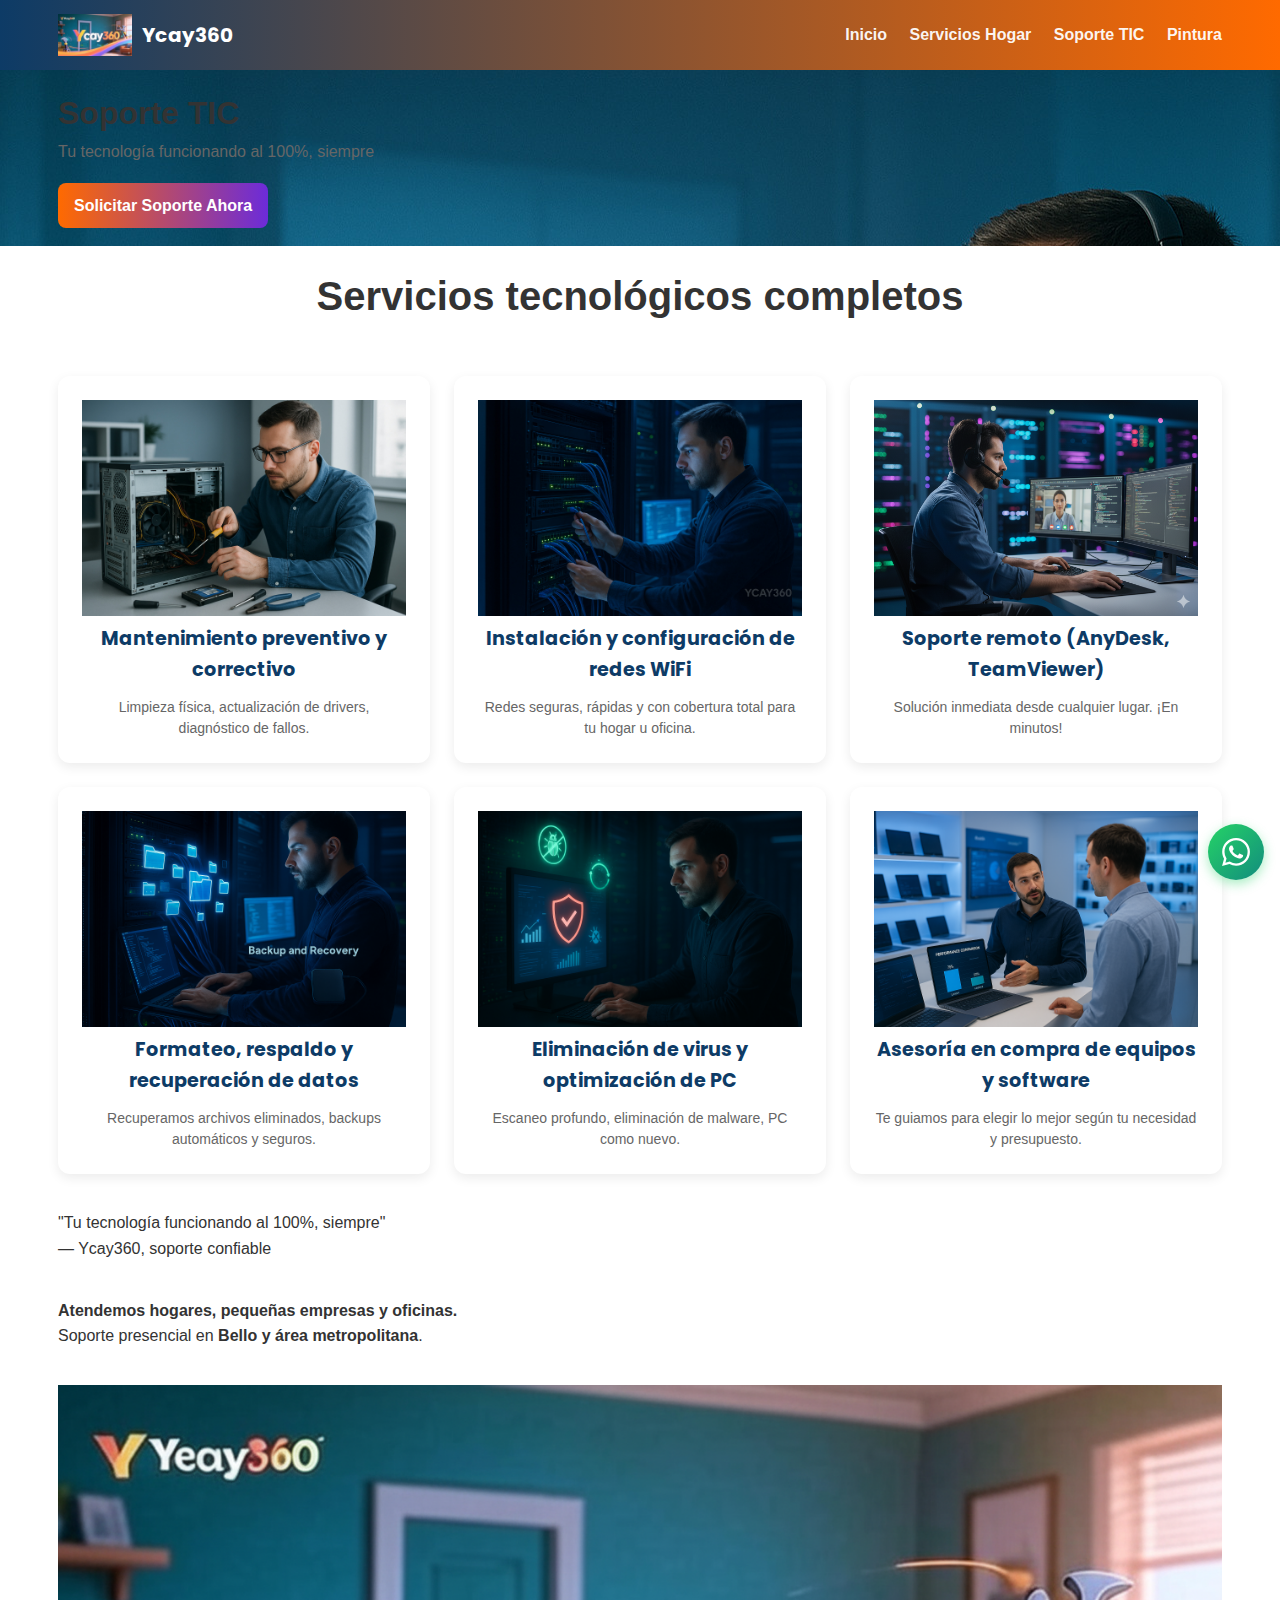
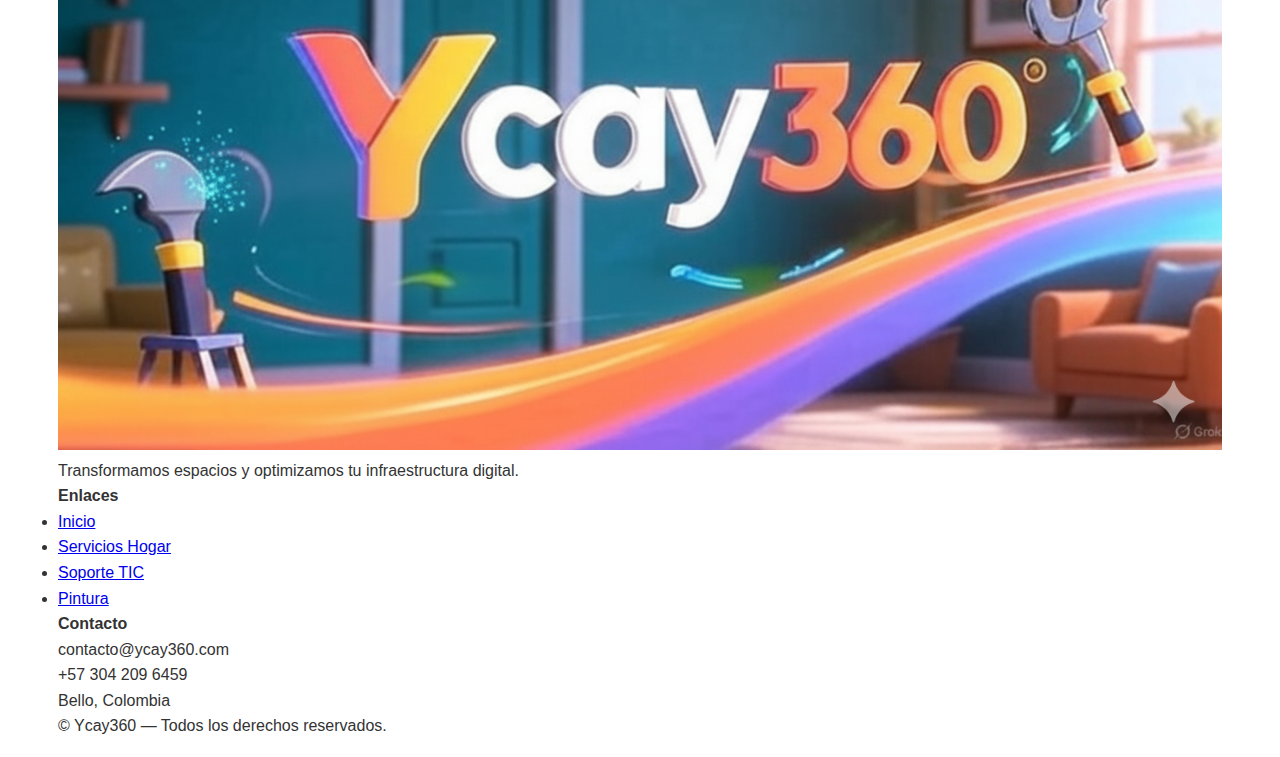
<file: Soporte-TIC/index.html>
<!DOCTYPE html>
<html lang="es">
<head>
  <meta charset="UTF-8" />
  <meta name="viewport" content="width=device-width, initial-scale=1.0"/>
  <title>Soporte TIC - Ycay360</title>
  <link rel="icon" type="image/png" sizes="32x32" href="../assets/logo-ycay360.png">
  <link href="https://fonts.googleapis.com/css2?family=Poppins:wght@400;600;700;800&display=swap" rel="stylesheet">
  <link rel="stylesheet" href="../style.css" />
  <link rel="preload" href="../assets/logo-ycay360.png" as="image">
  <link rel="preload" href="../assets/logo-inicio-tic.jpg" as="image">
</head>
<body data-page="soporte">

  <!-- HEADER -->
  <header class="site-header">
    <div class="container header-inner">
      <a href="../Inicio/" class="brand">
        <img src="../assets/logo-ycay360.png" alt="Ycay360" class="logo" onerror="this.style.display='none'">
        <span class="brand-text">Ycay360</span>
      </a>
      <nav class="nav">
        <a href="../Inicio/">Inicio</a>
        <a href="../servicios-hogar/">Servicios Hogar</a>
        <a href="../soporte-tic/" class="active">Soporte TIC</a>
        <a href="../pintura/">Pintura</a>
      </nav>
    </div>
  </header>

  <!-- HERO CON IMAGEN DE FONDO -->
  <section class="page-hero" style="background-image: url('../assets/soporte-remoto.jpg');">
    <div class="hero-overlay"></div>
    <div class="container hero-content">
      <h1>Soporte TIC</h1>
      <p class="lead">Tu tecnología funcionando al 100%, siempre</p>
      <a href="https://wa.me/573042096459?text=Hola,%20necesito%20soporte%20TIC"
         class="btn btn-whatsapp" target="_blank">
        Solicitar Soporte Ahora
      </a>
    </div>
  </section>

  <!-- SERVICIOS EN TARJETAS -->
  <section class="services-grid-section">
    <div class="container">
      <h2 style="text-align: center; color: inherit; font-weight: 700; font-size: 2.5rem; margin-bottom: 3rem;">
        Servicios tecnológicos completos
      </h2>
      <div class="services-grid">
        <div class="service-card">
          <img src="../assets/mantenimiento-pc.jpg" alt="Mantenimiento PC" loading="lazy" onerror="this.src='../assets/fallback-image.jpg'">
          <h3>Mantenimiento preventivo y correctivo</h3>
          <p>Limpieza física, actualización de drivers, diagnóstico de fallos.</p>
        </div>
        <div class="service-card">
          <img src="../assets/redes-tic.jpg" alt="Redes WiFi" loading="lazy" onerror="this.src='../assets/fallback-image.jpg'">
          <h3>Instalación y configuración de redes WiFi</h3>
          <p>Redes seguras, rápidas y con cobertura total para tu hogar u oficina.</p>
        </div>
        <div class="service-card">
          <img src="../assets/soporte-remoto1.jpg" alt="Soporte remoto" loading="lazy" onerror="this.src='../assets/fallback-image.jpg'">
          <h3>Soporte remoto (AnyDesk, TeamViewer)</h3>
          <p>Solución inmediata desde cualquier lugar. ¡En minutos!</p>
        </div>
        <div class="service-card">
          <img src="../assets/formateo-pc.jpg" alt="Recuperación de datos" loading="lazy" onerror="this.src='../assets/fallback-image.jpg'">
          <h3>Formateo, respaldo y recuperación de datos</h3>
          <p>Recuperamos archivos eliminados, backups automáticos y seguros.</p>
        </div>
        <div class="service-card">
          <img src="../assets/soporte-virus.jpg" alt="Eliminación de virus" loading="lazy" onerror="this.src='../assets/fallback-image.jpg'">
          <h3>Eliminación de virus y optimización de PC</h3>
          <p>Escaneo profundo, eliminación de malware, PC como nuevo.</p>
        </div>
        <div class="service-card">
          <img src="../assets/asesoria-tic.jpg" alt="Asesoría en compra" loading="lazy" onerror="this.src='../assets/fallback-image.jpg'">
          <h3>Asesoría en compra de equipos y software</h3>
          <p>Te guiamos para elegir lo mejor según tu necesidad y presupuesto.</p>
        </div>
      </div>
    </div>
  </section>

  <!-- CITA DESTACADA -->
  <section class="quote-section">
    <div class="container">
      <blockquote>
        <p>"Tu tecnología funcionando al 100%, siempre"</p>
        <footer>— Ycay360, soporte confiable</footer>
      </blockquote>
    </div>
  </section>

  <!-- INFO ADICIONAL -->
  <section class="info-section">
    <div class="container">
      <p class="text-center">
        <strong>Atendemos hogares, pequeñas empresas y oficinas.</strong><br>
        Soporte presencial en <strong>Bello y área metropolitana</strong>.
      </p>
    </div>
  </section>

  <!-- FOOTER -->
  <footer class="site-footer">
    <div class="container">
      <div class="footer-grid">
        <div class="footer-col">
          <img src="../assets/logo-ycay360.png" alt="Ycay360" class="footer-logo" loading="lazy" onerror="this.src='../assets/fallback-image.jpg'">
          <p>Transformamos espacios y optimizamos tu infraestructura digital.</p>
        </div>
        <div class="footer-col">
          <h4>Enlaces</h4>
          <ul>
            <li><a href="../Inicio/">Inicio</a></li>
            <li><a href="../servicios-hogar/">Servicios Hogar</a></li>
            <li><a href="../soporte-tic/">Soporte TIC</a></li>
            <li><a href="../pintura/">Pintura</a></li>
          </ul>
        </div>
        <div class="footer-col">
          <h4>Contacto</h4>
          <p>contacto@ycay360.com</p>
          <p>+57 304 209 6459</p>
          <p>Bello, Colombia</p>
        </div>
      </div>
      <div class="footer-bottom">
        <p>© <span class="current-year"></span> Ycay360 — Todos los derechos reservados.</p>
      </div>
    </div>
  </footer>

  <!-- CHATBOT -->
  <div id="chatbot" class="chatbot closed" role="dialog" aria-labelledby="chat-header">
    <div class="chat-header" id="chat-header">
      <div class="flex items-center space-x-2">
        <div class="w-8 h-8 bg-green-500 rounded-full" aria-hidden="true"></div>
        <strong>Asistente Ycay360</strong>
      </div>
      <button id="chat-close" aria-label="Cerrar chatbot">x</button>
    </div>
    <div id="chat-body" class="chat-body" role="log" aria-live="polite"></div>
    <form id="chat-form" class="chat-form">
      <input id="chat-input" type="text" placeholder="Escribe tu consulta..." autocomplete="off" />
      <button type="submit" aria-label="Enviar mensaje">
        <svg width="20" height="20" viewBox="0 0 24 24" fill="none" stroke="currentColor" stroke-width="2" stroke-linecap="round" stroke-linejoin="round">
          <path d="M22 2L11 13M22 2l-7 20-4-9-9-4 20-7z"></path>
        </svg>
      </button>
    </form>
  </div>

  <button id="open-chat" class="open-chat" aria-label="Abrir chatbot">
    <svg xmlns="http://www.w3.org/2000/svg" viewBox="0 0 24 24" fill="white" width="24" height="24">
      <path d="M17.472 14.382c-.297-.149-1.758-.867-2.03-.967-.273-.099-.471-.148-.67.15-.197.297-.767.966-.94 1.164-.173.199-.347.223-.644.075-.297-.15-1.255-.463-2.39-1.475-.883-.788-1.48-1.761-1.653-2.059-.173-.297-.018-.458.13-.606.134-.133.298-.347.446-.52.149-.174.198-.298.298-.497.099-.198.05-.371-.025-.52-.075-.149-.669-1.612-.916-2.207-.242-.579-.487-.5-.669-.51-.173-.008-.371-.01-.57-.01-.198 0-.52.074-.792.372-.272.297-1.04 1.016-1.04 2.479 0 1.462 1.065 2.875 1.213 3.074.149.198 2.096 3.2 5.077 4.487.709.306 1.262.489 1.694.625.712.227 1.36.195 1.871.118.571-.085 1.758-.719 2.006-1.413.248-.694.248-1.289.173-1.413-.074-.124-.272-.198-.57-.347m-5.421 7.403h-.004a9.87 9.87 0 01-5.031-1.378l-.361-.214-3.741.982.998-3.648-.235-.374a9.86 9.86 0 01-1.51-5.26c.001-5.45 4.436-9.884 9.888-9.884 2.64 0 5.122 1.03 6.988 2.898a9.825 9.825 0 012.893 6.994c-.003 5.45-4.437 9.884-9.885 9.884m8.413-18.297A11.815 11.815 0 0012.05 0C5.495 0 .16 5.335.157 11.892c0 2.096.547 4.142 1.588 5.945L.057 24l6.305-1.654a11.882 11.882 0 005.683 1.448h.005c6.554 0 11.89-5.335 11.893-11.893a11.821 11.821 0 00-3.48-8.413z"/>
    </svg>
  </button>

  <script src="../js/script.js"></script>
</body>
</html>
</file>
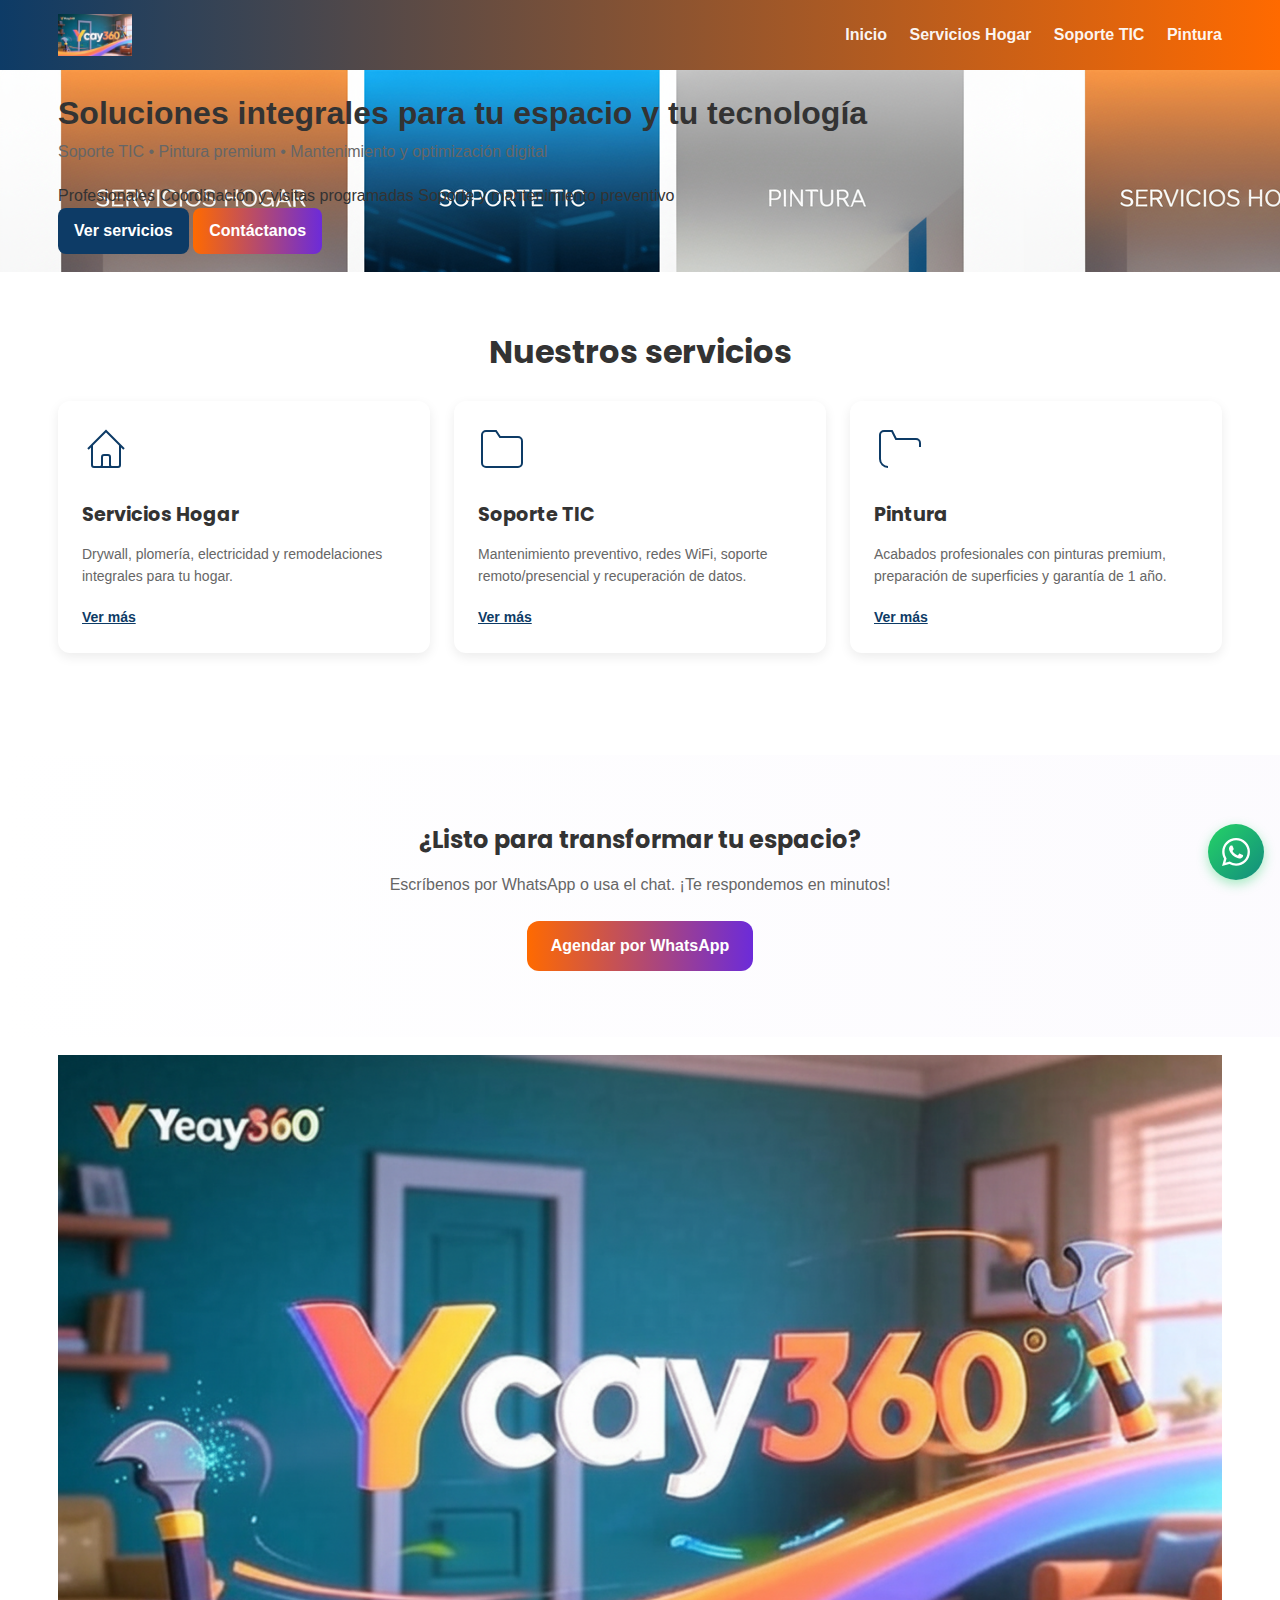
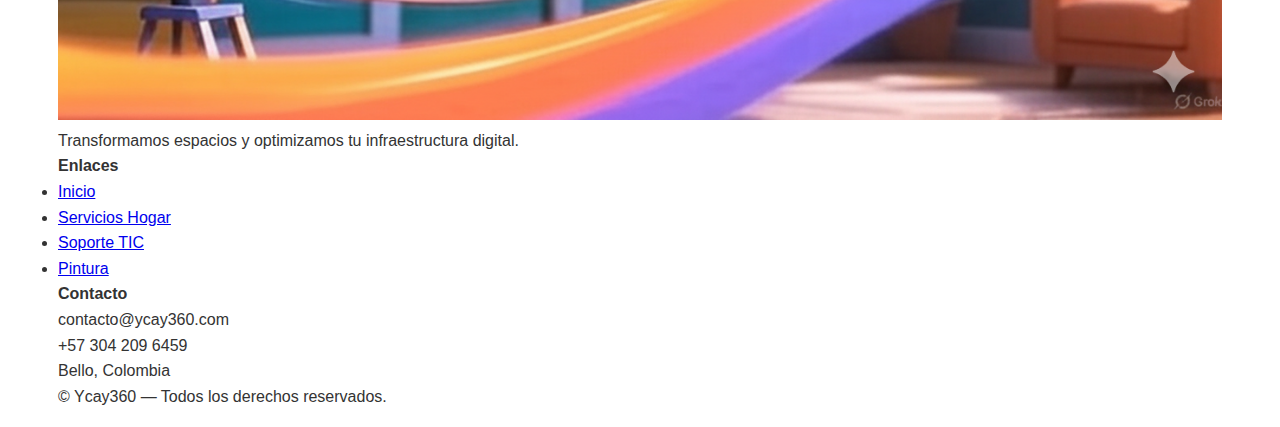
<file: Inicio\index.html>
<!DOCTYPE html>
<html lang="es">
<head>
  <meta charset="UTF-8" />
  <meta name="viewport" content="width=device-width, initial-scale=1.0"/>
  <title>Ycay360 - Soluciones Integrales</title>
  <link rel="icon" type="image/png" sizes="32x32" href="assets/logo-ycay360.png">
  <link href="https://fonts.googleapis.com/css2?family=Poppins:wght@400;600;700;800&display=swap" rel="stylesheet">
  <link rel="stylesheet" href="style.css" />
  <link rel="preload" href="assets/logo-ycay360.png" as="image">
  <link rel="preload" href="assets/hero-bg.png" as="image"> <!-- Preload para la imagen PNG del hero -->
</head>
<body data-page="inicio">

  <!-- HEADER -->
  <header class="site-header">
    <div class="container header-inner">
      <a href="index.html" class="brand">
        <img src="assets/logo-ycay360.png" alt="Ycay360" class="logo" onerror="this.style.display='none'; this.nextElementSibling.style.display='inline';">
        <span class="brand-text" style="display: none;">Ycay360</span>
      </a>
      <nav class="nav">
        <a href="index.html" class="active">Inicio</a>
        <a href="servicios.html">Servicios Hogar</a>
        <a href="soporte.html">Soporte TIC</a>
        <a href="pintura.html">Pintura</a>
      </nav>
    </div>
  </header>

  <!-- HERO CON IMAGEN PNG DE FONDO -->
  <section class="page-hero" style="background-image: url('assets/hero-bg.png');">
    <div class="hero-overlay"></div>
    <div class="container hero-content">
      <h1>Soluciones integrales para tu espacio y tu tecnología</h1>
      <p class="lead">Soporte TIC • Pintura premium • Mantenimiento y optimización digital</p>
      
      <div class="hero-bullets">
        <span>Profesionales</span>
        <span>Coordinación y visitas programadas</span>
        <span>Soporte y mantenimiento preventivo</span>
      </div>

      <div class="hero-cta">
        <a href="#servicios" class="btn btn-primary">Ver servicios</a>
        <a href="https://wa.me/573042096459" target="_blank" class="btn btn-whatsapp">Contáctanos</a>
      </div>
    </div>
  </section>

  <!-- SERVICIOS MEJORADOS -->
  <section class="services" id="servicios">
    <div class="container">
      <h2>Nuestros servicios</h2>
      <div class="cards">
        
        <!-- SERVICIOS HOGAR -->
        <a href="servicios.html" class="card">
          <div class="card-icon">
            <svg width="48" height="48" viewBox="0 0 24 24" fill="none" stroke="currentColor">
              <path d="M3 12l2-2m0 0l7-7 7 7M5 10v10a1 1 0 001 1h3m10-11l2 2m-2-2v10a1 1 0 01-1 1h-3m-6 0a1 1 0 001-1v-4a1 1 0 011-1h2a1 1 0 011 1v4a1 1 0 001 1m-6 0h6"/>
            </svg>
          </div>
          <h3>Servicios Hogar</h3>
          <p>Drywall, plomería, electricidad y remodelaciones integrales para tu hogar.</p>
          <span class="card-link">Ver más</span>
        </a>

        <!-- SOPORTE TIC -->
        <a href="soporte.html" class="card">
          <div class="card-icon">
            <svg width="48" height="48" viewBox="0 0 24 24" fill="none" stroke="currentColor">
              <path d="M22 19a2 2 0 0 1-2 2H4a2 2 0 0 1-2-2V5a2 2 0 0 1 2-2h5l2 3h9a2 2 0 0 1 2 2z"/>
            </svg>
          </div>
          <h3>Soporte TIC</h3>
          <p>Mantenimiento preventivo, redes WiFi, soporte remoto/presencial y recuperación de datos.</p>
          <span class="card-link">Ver más</span>
        </a>

        <!-- PINTURA -->
        <a href="pintura.html" class="card">
          <div class="card-icon">
            <svg width="48" height="48" viewBox="0 0 24 24" fill="none" stroke="currentColor">
              <path d="M7 21a4 4 0 0 1-4-4V5a2 2 0 0 1 2-2h4l2 4h10a2 2 0 0 1 2 2v2"/>
            </svg>
          </div>
          <h3>Pintura</h3>
          <p>Acabados profesionales con pinturas premium, preparación de superficies y garantía de 1 año.</p>
          <span class="card-link">Ver más</span>
        </a>

      </div>
    </div>
  </section>

  <!-- CTA MEJORADO -->
  <section class="contact-cta">
    <div class="container">
      <h3>¿Listo para transformar tu espacio?</h3>
      <p>Escríbenos por WhatsApp o usa el chat. ¡Te respondemos en minutos!</p>
      <a href="https://wa.me/573042096459?text=Hola,%20quiero%20cotizar%20un%20servicio" 
         class="btn btn-whatsapp" target="_blank">
        Agendar por WhatsApp
      </a>
    </div>
  </section>

  <!-- FOOTER -->
  <footer class="site-footer">
    <div class="container">
      <div class="footer-grid">
        <div class="footer-col">
          <img src="assets/logo-ycay360.png" alt="Ycay360" class="footer-logo" loading="lazy" onerror="this.src='assets/fallback-image.jpg'">
          <p>Transformamos espacios y optimizamos tu infraestructura digital.</p>
        </div>
        <div class="footer-col">
          <h4>Enlaces</h4>
          <ul>
            <li><a href="index.html">Inicio</a></li>
            <li><a href="servicios.html">Servicios Hogar</a></li>
            <li><a href="soporte.html">Soporte TIC</a></li>
            <li><a href="pintura.html">Pintura</a></li>
          </ul>
        </div>
        <div class="footer-col">
          <h4>Contacto</h4>
          <p>contacto@ycay360.com</p>
          <p>+57 304 209 6459</p>
          <p>Bello, Colombia</p>
        </div>
      </div>
      <div class="footer-bottom">
        <p>© <span class="current-year"></span> Ycay360 — Todos los derechos reservados.</p>
      </div>
    </div>
  </footer>

  <!-- CHATBOT -->
  <div id="chatbot" class="chatbot closed" role="dialog" aria-labelledby="chat-header">
    <div class="chat-header" id="chat-header">
      <div class="flex items-center space-x-2">
        <div class="w-8 h-8 bg-green-500 rounded-full" aria-hidden="true"></div>
        <strong>Asistente Ycay360</strong>
      </div>
      <button id="chat-close" aria-label="Cerrar chatbot">x</button>
    </div>
    <div id="chat-body" class="chat-body" role="log" aria-live="polite"></div>
    <form id="chat-form" class="chat-form">
      <input id="chat-input" type="text" placeholder="Escribe tu consulta..." autocomplete="off" />
      <button type="submit" aria-label="Enviar mensaje">
        <svg width="20" height="20" viewBox="0 0 24 24" fill="none" stroke="currentColor" stroke-width="2" stroke-linecap="round" stroke-linejoin="round">
          <path d="M22 2L11 13M22 2l-7 20-4-9-9-4 20-7z"></path>
        </svg>
      </button>
    </form>
  </div>

  <button id="open-chat" class="open-chat" aria-label="Abrir chatbot">
    <svg xmlns="http://www.w3.org/2000/svg" viewBox="0 0 24 24" fill="white" width="24" height="24">
      <path d="M17.472 14.382c-.297-.149-1.758-.867-2.03-.967-.273-.099-.471-.148-.67.15-.197.297-.767.966-.94 1.164-.173.199-.347.223-.644.075-.297-.15-1.255-.463-2.39-1.475-.883-.788-1.48-1.761-1.653-2.059-.173-.297-.018-.458.13-.606.134-.133.298-.347.446-.52.149-.174.198-.298.298-.497.099-.198.05-.371-.025-.52-.075-.149-.669-1.612-.916-2.207-.242-.579-.487-.5-.669-.51-.173-.008-.371-.01-.57-.01-.198 0-.52.074-.792.372-.272.297-1.04 1.016-1.04 2.479 0 1.462 1.065 2.875 1.213 3.074.149.198 2.096 3.2 5.077 4.487.709.306 1.262.489 1.694.625.712.227 1.36.195 1.871.118.571-.085 1.758-.719 2.006-1.413.248-.694.248-1.289.173-1.413-.074-.124-.272-.198-.57-.347m-5.421 7.403h-.004a9.87 9.87 0 01-5.031-1.378l-.361-.214-3.741.982.998-3.648-.235-.374a9.86 9.86 0 01-1.51-5.26c.001-5.45 4.436-9.884 9.888-9.884 2.64 0 5.122 1.03 6.988 2.898a9.825 9.825 0 012.893 6.994c-.003 5.45-4.437 9.884-9.885 9.884m8.413-18.297A11.815 11.815 0 0012.05 0C5.495 0 .16 5.335.157 11.892c0 2.096.547 4.142 1.588 5.945L.057 24l6.305-1.654a11.882 11.882 0 005.683 1.448h.005c6.554 0 11.89-5.335 11.893-11.893a11.821 11.821 0 00-3.48-8.413z"/>
    </svg>
  </button>

  <script src="js/script.js"></script>
</body>
</html>
</file>
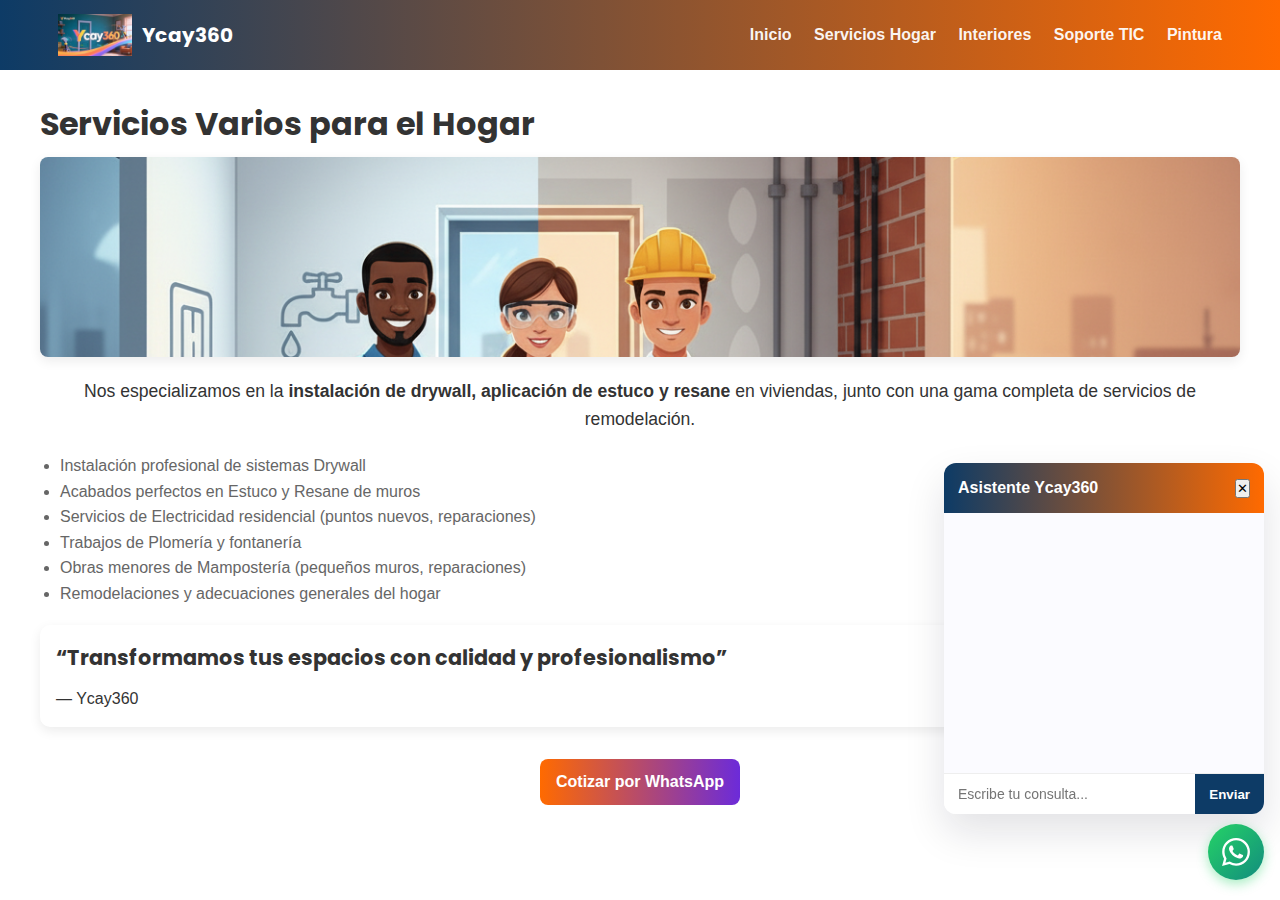
<file: servicios.html>
<!DOCTYPE html>
<html lang="es">
<head>
  <meta charset="UTF-8" />
  <meta name="viewport" content="width=device-width, initial-scale=1.0"/>
  <title>Servicios para el Hogar (Drywall, Plomería y más) - Ycay360</title>
  <link href="https://fonts.googleapis.com/css2?family=Poppins:wght@400;600;700;800&display=swap" rel="stylesheet">
  <link rel="stylesheet" href="style.css" />
</head>
<body data-page="servicios-hogar">

  <header class="site-header">
    <div class="container header-inner">
      <a href="index.html" class="brand">
        <img src="assets/logo-ycay360.png" alt="Ycay360" class="logo">
        <span class="brand-text">Ycay360</span>
      </a>
      <nav class="nav">
        <a href="index.html">Inicio</a>
        <a href="servicios.html">Servicios Hogar</a> 
        <a href="interiores.html">Interiores</a>
        <a href="soporte.html">Soporte TIC</a>
        <a href="pintura.html">Pintura</a>
      </nav>
    </div>
  </header>

  <main class="content container">
    <h1>Servicios Varios para el Hogar</h1>
    
    <img src="assets/drywall-instalacion.jpg" alt="Instalación de drywall y estuco" class="service-img">

    <div class="features">
      <p style="text-align: center; font-size: 1.1em; margin-bottom: 20px;">
        Nos especializamos en la <strong>instalación de drywall, aplicación de estuco y resane</strong> en viviendas,
        junto con una gama completa de servicios de remodelación.
      </p>
      <ul>
        <li>Instalación profesional de sistemas Drywall</li>
        <li>Acabados perfectos en Estuco y Resane de muros</li>
        <li>Servicios de Electricidad residencial (puntos nuevos, reparaciones)</li>
        <li>Trabajos de Plomería y fontanería</li>
        <li>Obras menores de Mampostería (pequeños muros, reparaciones)</li>
        <li>Remodelaciones y adecuaciones generales del hogar</li>
      </ul>
    </div>

    <div class="quote">
      <h3>“Transformamos tus espacios con calidad y profesionalismo”</h3>
      <p>— Ycay360</p>
    </div>

    <div class="cta-row" style="justify-content: center; margin-top: 32px;">
      <a href="https://wa.me/573042096459?text=Hola,%20quiero%20cotizar%20un%20servicio%20para%20mi%20hogar%20(Drywall,%20electricidad,%20etc.)" class="btn btn-whatsapp" target="_blank">
        Cotizar por WhatsApp
      </a>
    </div>
  </main>

  <div id="chatbot" class="chatbot">
    <div class="chat-header">
      <div class="flex items-center space-x-2">
        <div class="w-8 h-8 bg-green-500 rounded-full"></div>
        <strong>Asistente Ycay360</strong>
      </div>
      <button id="chat-close">✕</button>
    </div>
    <div id="chat-body" class="chat-body">
      </div>
    <form id="chat-form" class="chat-form">
      <input id="chat-input" type="text" placeholder="Escribe tu consulta..." autocomplete="off" />
      <button type="submit">Enviar</button>
    </form>
  </div>

  <button id="open-chat" class="open-chat">
    <svg xmlns="http://www.w3.org/2000/svg" viewBox="0 0 24 24" fill="white">
      <path d="M17.472 14.382c-.297-.149-1.758-.867-2.03-.967-.273-.099-.471-.148-.67.15-.197.297-.767.966-.94 1.164-.173.199-.347.223-.644.075-.297-.15-1.255-.463-2.39-1.475-.883-.788-1.48-1.761-1.653-2.059-.173-.297-.018-.458.13-.606.134-.133.298-.347.446-.52.149-.174.198-.298.298-.497.099-.198.05-.371-.025-.52-.075-.149-.669-1.612-.916-2.207-.242-.579-.487-.5-.669-.51-.173-.008-.371-.01-.57-.01-.198 0-.52.074-.792.372-.272.297-1.04 1.016-1.04 2.479 0 1.462 1.065 2.875 1.213 3.074.149.198 2.096 3.2 5.077 4.487.709.306 1.262.489 1.694.625.712.227 1.36.195 1.871.118.571-.085 1.758-.719 2.006-1.413.248-.694.248-1.289.173-1.413-.074-.124-.272-.198-.57-.347m-5.421 7.403h-.004a9.87 9.87 0 01-5.031-1.378l-.361-.214-3.741.982.998-3.648-.235-.374a9.86 9.86 0 01-1.51-5.26c.001-5.45 4.436-9.884 9.888-9.884 2.64 0 5.122 1.03 6.988 2.898a9.825 9.825 0 012.893 6.994c-.003 5.45-4.437 9.884-9.885 9.884m8.413-18.297A11.815 11.815 0 0012.05 0C5.495 0 .16 5.335.157 11.892c0 2.096.547 4.142 1.588 5.945L.057 24l6.305-1.654a11.882 11.882 0 005.683 1.448h.005c6.554 0 11.89-5.335 11.893-11.893a11.821 11.821 0 00-3.48-8.413z"/>
    </svg>
  </button>
</body>
</html>
</file>
<file: mi-widget-main/style.css>
/* ===== VARIABLES GLOBALES ===== */
:root {
  --brand-1: #FF6A00;       /* Naranja vibrante */
  --brand-2: #6C2BD9;       /* Morado */
  --brand-3: #0D3B66;       /* Azul oscuro */
  --text: #333;
  --muted: #666;
  --container: 1200px;
  --shadow: 0 4px 12px rgba(0, 0, 0, 0.08);
}

/* ===== RESET Y BASE ===== */
* {
  margin: 0;
  padding: 0;
  box-sizing: border-box;
}

body {
  font-family: "Open Sans", sans-serif;
  color: var(--text);
  line-height: 1.6;
  background-color: #fff;
}

img {
  max-width: 100%;
  height: auto;
}

/* ===== LAYOUT ===== */
.container {
  max-width: var(--container);
  margin: 0 auto;
  padding: 18px;
}

/* ===== HEADER ===== */
.site-header {
  background: linear-gradient(90deg, var(--brand-3), var(--brand-1));
  color: #fff;
}
.header-inner {
  display: flex;
  align-items: center;
  justify-content: space-between;
  padding: 14px 18px;
}
.brand {
  display: flex;
  align-items: center;
  text-decoration: none;
  color: #fff;
}
.logo {
  height: 42px;
  margin-right: 10px;
}
.brand-text {
  font-family: "Poppins", sans-serif;
  font-weight: 700;
  font-size: 20px;
}
.nav a {
  color: rgba(255, 255, 255, 0.95);
  text-decoration: none;
  margin-left: 18px;
  font-weight: 600;
}

/* ===== HERO (enfoque de dos columnas) ===== */
.hero {
  padding: 60px 0;
  background: linear-gradient(180deg, rgba(108, 43, 217, 0.05), rgba(255, 106, 0, 0.02));
}
.hero-grid {
  display: grid;
  grid-template-columns: 1fr 420px;
  gap: 28px;
  align-items: center;
}
.hero-left h1 {
  font-family: "Poppins", sans-serif;
  font-size: 36px;
  margin: 0 0 14px;
}
.lead {
  color: var(--muted);
  font-size: 16px;
  margin-bottom: 18px;
}
.cta-row {
  display: flex;
  gap: 12px;
  margin-bottom: 14px;
}
.btn {
  display: inline-block;
  padding: 10px 16px;
  border-radius: 8px;
  text-decoration: none;
  font-weight: 600;
}
.btn-primary {
  background: var(--brand-3);
  color: #fff;
}
.btn-alt {
  background: transparent;
  border: 2px solid var(--brand-3);
  color: var(--brand-3);
}
.btn-whatsapp {
  background: linear-gradient(90deg, var(--brand-1), var(--brand-2));
  color: #fff;
  border: none;
}

.bullets {
  list-style: none;
  padding: 0;
  margin: 10px 0 0;
  display: flex;
  gap: 12px;
  flex-wrap: wrap;
}
.bullets li {
  background: #fff;
  padding: 8px 12px;
  border-radius: 8px;
  box-shadow: var(--shadow);
  font-size: 14px;
}

.hero-img {
  width: 100%;
  border-radius: 12px;
  box-shadow: var(--shadow);
}

/* ===== SERVICES ===== */
.services {
  padding: 36px 0;
}
.services h2 {
  font-family: "Poppins", sans-serif;
  margin-bottom: 24px;
  text-align: center;
  font-size: 2rem;
}
.cards {
  display: grid;
  grid-template-columns: repeat(auto-fit, minmax(280px, 1fr));
  gap: 24px;
  margin-top: 24px;
}
.card {
  display: block;
  padding: 24px;
  background: #fff;
  border-radius: 12px;
  box-shadow: var(--shadow);
  text-decoration: none;
  color: inherit;
  transition: transform 0.2s ease, box-shadow 0.2s ease;
  position: relative;
  overflow: hidden;
}
.card:hover {
  transform: translateY(-4px);
  box-shadow: 0 12px 32px rgba(0,0,0,0.1);
}
.card-icon {
  font-size: 32px;
  margin-bottom: 12px;
  color: var(--brand-3);
}
.card h3 {
  margin: 0 0 12px;
  font-family: "Poppins", sans-serif;
  font-size: 1.2rem;
}
.card p {
  color: var(--muted);
  font-size: 14px;
  margin-bottom: 16px;
}
.card-link {
  display: inline-block;
  color: var(--brand-3);
  font-weight: 600;
  font-size: 14px;
  text-decoration: underline;
  margin-top: auto;
}
.card-link:hover {
  color: var(--brand-1);
}

/* ===== SERVICIOS GRID (para soporte.html) ===== */
.services-grid {
  display: grid;
  grid-template-columns: repeat(auto-fit, minmax(280px, 1fr));
  gap: 24px;
  margin-top: 24px;
}

.service-card {
  background: #fff;
  border-radius: 12px;
  box-shadow: var(--shadow);
  padding: 24px;
  text-align: center;
  transition: transform 0.2s ease, box-shadow 0.2s ease;
}

.service-card:hover {
  transform: translateY(-4px);
  box-shadow: 0 12px 32px rgba(0,0,0,0.1);
}

.service-card h3 {
  font-family: "Poppins", sans-serif;
  font-size: 1.2rem;
  margin: 0 0 12px;
  color: var(--brand-3);
}

.service-img {
  width: 100%;
  height: 200px;
  object-fit: cover;
  border-radius: 8px;
  margin-bottom: 12px;
  box-shadow: var(--shadow);
}

.service-card p {
  color: var(--muted);
  font-size: 14px;
  line-height: 1.5;
}

/* ===== CONTACT CTA ===== */
.contact-cta {
  background: linear-gradient(90deg, #fff, rgba(108,43,217,0.02));
  padding: 48px 0;
  margin-top: 48px;
  text-align: center;
}
.contact-cta h3 {
  font-family: "Poppins", sans-serif;
  font-size: 1.5rem;
  margin-bottom: 12px;
}
.contact-cta p {
  color: var(--muted);
  margin-bottom: 24px;
  max-width: 600px;
  margin-left: auto;
  margin-right: auto;
}
.contact-cta .btn {
  padding: 12px 24px;
  font-size: 16px;
  border-radius: 12px;
}

/* ===== CHATBOT (con ícono de WhatsApp) ===== */
.open-chat {
  position: fixed;
  right: 16px;
  bottom: 20px;
  width: 56px;
  height: 56px;
  border-radius: 50%;
  border: none;
  background: linear-gradient(135deg, #25D366, #128C7E); /* Colores reales de WhatsApp */
  color: #fff;
  font-size: 22px;
  z-index: 200;
  cursor: pointer;
  display: flex;
  align-items: center;
  justify-content: center;
  box-shadow: 0 4px 12px rgba(37, 211, 102, 0.4);
  transition: transform 0.2s, box-shadow 0.2s;
}

.open-chat:hover {
  transform: scale(1.05);
  box-shadow: 0 6px 16px rgba(37, 211, 102, 0.6);
}

.open-chat svg {
  width: 28px;
  height: 28px;
}

.chatbot {
  position: fixed;
  right: 16px;
  bottom: 86px;
  width: min(320px, 90vw);
  background: #fff;
  border-radius: 12px;
  box-shadow: 0 18px 40px rgba(20, 20, 40, 0.12);
  z-index: 200;
  display: flex;
  flex-direction: column;
  overflow: hidden;
}
.chatbot.closed {
  display: none;
}
.chat-header {
  padding: 12px 14px;
  background: linear-gradient(90deg, var(--brand-3), var(--brand-1));
  color: #fff;
  display: flex;
  align-items: center;
  justify-content: space-between;
}
.chat-body {
  padding: 12px;
  height: 260px;
  overflow-y: auto;
  background: #fbfbff;
}
.bot-msg {
  background: #f1f0ff;
  padding: 10px;
  border-radius: 8px;
  margin-bottom: 10px;
  color: var(--text);
  font-size: 14px;
}
.user-msg {
  background: linear-gradient(90deg, var(--brand-1), var(--brand-2));
  color: #fff;
  padding: 8px;
  border-radius: 8px;
  margin-bottom: 10px;
  font-size: 14px;
  align-self: flex-end;
}
.chat-form {
  display: flex;
  border-top: 1px solid #eee;
}
.chat-form input {
  flex: 1;
  border: 0;
  padding: 12px 14px;
  font-size: 14px;
}
.chat-form button {
  background: var(--brand-3);
  color: #fff;
  border: 0;
  padding: 10px 14px;
  cursor: pointer;
  font-weight: 600;
}

/* ===== CONTENT PAGES ===== */
.content {
  padding: 28px 0;
}
.content h1 {
  font-family: "Poppins", sans-serif;
  margin-bottom: 8px;
}
.features ul {
  list-style: disc;
  padding-left: 20px;
  color: var(--muted);
}
.quote {
  margin-top: 18px;
  background: #fff;
  padding: 16px;
  border-radius: 10px;
  box-shadow: var(--shadow);
}
.quote h3 {
  margin: 0 0 12px;
  font-family: "Poppins", sans-serif;
  font-size: 1.3rem;
}

/* ===== RESPONSIVE ===== */
@media (max-width: 900px) {
  .hero-grid {
    grid-template-columns: 1fr;
    padding: 12px;
  }
  .hero-left {
    text-align: center;
  }
  .hero .cta-row,
  .hero .bullets {
    justify-content: center;
  }
  .nav {
    display: none;
  }
  .header-inner {
    justify-content: space-between;
  }
  .brand-text {
    font-size: 18px;
  }
  .chatbot {
    right: 16px;
    left: 16px;
    width: auto;
  }
}

.hero {
  padding: 80px 0;
  background: linear-gradient(rgba(255,255,255,0.9), rgba(255,255,255,0.9)), url('assets/hero.jpg') no-repeat center center;
  background-size: cover;
  position: relative;
  text-align: center;
}

.hero::before {
  content: '';
  position: absolute;
  top: 0;
  left: 0;
  width: 100%;
  height: 100%;
  background: linear-gradient(180deg, rgba(255,255,255,0.8) 0%, rgba(255,255,255,0.95) 100%);
  z-index: -1;
}

.hero h1 {
  font-size: 2.5rem;
  margin-bottom: 16px;
  color: var(--text);
}

.hero .lead {
  font-size: 1.1rem;
  max-width: 600px;
  margin: 0 auto 24px;
  color: var(--muted);
}

.hero .cta-row {
  margin: 24px 0;
}

.hero .bullets {
  display: flex;
  gap: 16px;
  justify-content: center;
  flex-wrap: wrap;
  margin-top: 24px;
}

.hero .bullets span {
  background: #fff;
  padding: 8px 16px;
  border-radius: 8px;
  box-shadow: var(--shadow);
  font-size: 14px;
}

/* ===== FOOTER ===== */
.site-footer {
  background: #f8f8f8;
  padding: 48px 0 24px;
  border-top: 1px solid #eee;
  margin-top: 48px;
}

.footer-grid {
  display: grid;
  grid-template-columns: repeat(auto-fit, minmax(200px, 1fr));
  gap: 32px;
  margin-bottom: 32px;
}

.footer-col h4 {
  font-family: "Poppins", sans-serif;
  font-size: 1.1rem;
  margin-bottom: 16px;
  color: var(--brand-3);
}

.footer-col ul {
  list-style: none;
  padding: 0;
  margin: 0;
}

.footer-col ul li {
  margin-bottom: 8px;
}

.footer-col ul li a {
  color: var(--muted);
  text-decoration: none;
  font-size: 14px;
}

.footer-col ul li a:hover {
  color: var(--brand-3);
}

.footer-col p {
  color: var(--muted);
  font-size: 14px;
  line-height: 1.5;
  margin-bottom: 12px;
}

.footer-logo {
  height: 50px;
  margin-bottom: 16px;
}

.social-icons {
  display: flex;
  gap: 12px;
  margin-top: 16px;
}

.social-icons a {
  color: var(--muted);
  font-size: 20px;
  transition: color 0.2s;
}

.social-icons a:hover {
  color: var(--brand-3);
}

.footer-bottom {
  text-align: center;
  padding-top: 24px;
  border-top: 1px solid #eee;
  color: var(--muted);
  font-size: 14px;
}

/* ===== ANIMACIONES SUTILES ===== */
* {
  transition: all 0.3s ease;
}

.btn:hover {
  transform: translateY(-2px);
  box-shadow: 0 6px 16px rgba(0,0,0,0.1);
}

.card:hover {
  transform: translateY(-4px);
  box-shadow: 0 12px 32px rgba(0,0,0,0.1);
}

.service-card:hover {
  transform: translateY(-4px);
  box-shadow: 0 12px 32px rgba(0,0,0,0.1);
}

.open-chat:hover {
  transform: scale(1.05);
  box-shadow: 0 6px 16px rgba(37, 211, 102, 0.6);
}
</file>
<file: style.css>
/* ===== VARIABLES GLOBALES ===== */
:root {
  --brand-1: #FF6A00;       /* Naranja vibrante */
  --brand-2: #6C2BD9;       /* Morado */
  --brand-3: #0D3B66;       /* Azul oscuro */
  --text: #333;
  --muted: #666;
  --container: 1200px;
  --shadow: 0 4px 12px rgba(0, 0, 0, 0.08);
}

/* ===== RESET Y BASE ===== */
* {
  margin: 0;
  padding: 0;
  box-sizing: border-box;
}

body {
  font-family: "Open Sans", sans-serif;
  color: var(--text);
  line-height: 1.6;
  background-color: #fff;
}

img {
  max-width: 100%;
  height: auto;
}

/* ===== LAYOUT ===== */
.container {
  max-width: var(--container);
  margin: 0 auto;
  padding: 18px;
}

/* ===== HEADER ===== */
.site-header {
  background: linear-gradient(90deg, var(--brand-3), var(--brand-1));
  color: #fff;
}
.header-inner {
  display: flex;
  align-items: center;
  justify-content: space-between;
  padding: 14px 18px;
}
.brand {
  display: flex;
  align-items: center;
  text-decoration: none;
  color: #fff;
}
.logo {
  height: 42px;
  margin-right: 10px;
}
.brand-text {
  font-family: "Poppins", sans-serif;
  font-weight: 700;
  font-size: 20px;
}
.nav a {
  color: rgba(255, 255, 255, 0.95);
  text-decoration: none;
  margin-left: 18px;
  font-weight: 600;
}

/* ===== HERO (enfoque de dos columnas) ===== */
.hero {
  padding: 60px 0;
  background: linear-gradient(180deg, rgba(108, 43, 217, 0.05), rgba(255, 106, 0, 0.02));
}
.hero-grid {
  display: grid;
  grid-template-columns: 1fr 420px;
  gap: 28px;
  align-items: center;
}
.hero-left h1 {
  font-family: "Poppins", sans-serif;
  font-size: 36px;
  margin: 0 0 14px;
}
.lead {
  color: var(--muted);
  font-size: 16px;
  margin-bottom: 18px;
}
.cta-row {
  display: flex;
  gap: 12px;
  margin-bottom: 14px;
}
.btn {
  display: inline-block;
  padding: 10px 16px;
  border-radius: 8px;
  text-decoration: none;
  font-weight: 600;
}
.btn-primary {
  background: var(--brand-3);
  color: #fff;
}
.btn-alt {
  background: transparent;
  border: 2px solid var(--brand-3);
  color: var(--brand-3);
}
.btn-whatsapp {
  background: linear-gradient(90deg, var(--brand-1), var(--brand-2));
  color: #fff;
  border: none;
}

.bullets {
  list-style: none;
  padding: 0;
  margin: 10px 0 0;
  display: flex;
  gap: 12px;
  flex-wrap: wrap;
}
.bullets li {
  background: #fff;
  padding: 8px 12px;
  border-radius: 8px;
  box-shadow: var(--shadow);
  font-size: 14px;
}

.hero-img {
  width: 100%;
  border-radius: 12px;
  box-shadow: var(--shadow);
}

/* ===== SERVICES ===== */
.services {
  padding: 36px 0;
}
.services h2 {
  font-family: "Poppins", sans-serif;
  margin-bottom: 24px;
  text-align: center;
  font-size: 2rem;
}
.cards {
  display: grid;
  grid-template-columns: repeat(auto-fit, minmax(280px, 1fr));
  gap: 24px;
  margin-top: 24px;
}
.card {
  display: block;
  padding: 24px;
  background: #fff;
  border-radius: 12px;
  box-shadow: var(--shadow);
  text-decoration: none;
  color: inherit;
  transition: transform 0.2s ease, box-shadow 0.2s ease;
  position: relative;
  overflow: hidden;
}
.card:hover {
  transform: translateY(-4px);
  box-shadow: 0 12px 32px rgba(0,0,0,0.1);
}
.card-icon {
  font-size: 32px;
  margin-bottom: 12px;
  color: var(--brand-3);
}
.card h3 {
  margin: 0 0 12px;
  font-family: "Poppins", sans-serif;
  font-size: 1.2rem;
}
.card p {
  color: var(--muted);
  font-size: 14px;
  margin-bottom: 16px;
}
.card-link {
  display: inline-block;
  color: var(--brand-3);
  font-weight: 600;
  font-size: 14px;
  text-decoration: underline;
  margin-top: auto;
}
.card-link:hover {
  color: var(--brand-1);
}

/* ===== SERVICIOS GRID (para soporte.html) ===== */
.services-grid {
  display: grid;
  grid-template-columns: repeat(auto-fit, minmax(280px, 1fr));
  gap: 24px;
  margin-top: 24px;
}

.service-card {
  background: #fff;
  border-radius: 12px;
  box-shadow: var(--shadow);
  padding: 24px;
  text-align: center;
  transition: transform 0.2s ease, box-shadow 0.2s ease;
}

.service-card:hover {
  transform: translateY(-4px);
  box-shadow: 0 12px 32px rgba(0,0,0,0.1);
}

.service-card h3 {
  font-family: "Poppins", sans-serif;
  font-size: 1.2rem;
  margin: 0 0 12px;
  color: var(--brand-3);
}

.service-img {
  width: 100%;
  height: 200px;
  object-fit: cover;
  border-radius: 8px;
  margin-bottom: 12px;
  box-shadow: var(--shadow);
}

.service-card p {
  color: var(--muted);
  font-size: 14px;
  line-height: 1.5;
}

/* ===== CONTACT CTA ===== */
.contact-cta {
  background: linear-gradient(90deg, #fff, rgba(108,43,217,0.02));
  padding: 48px 0;
  margin-top: 48px;
  text-align: center;
}
.contact-cta h3 {
  font-family: "Poppins", sans-serif;
  font-size: 1.5rem;
  margin-bottom: 12px;
}
.contact-cta p {
  color: var(--muted);
  margin-bottom: 24px;
  max-width: 600px;
  margin-left: auto;
  margin-right: auto;
}
.contact-cta .btn {
  padding: 12px 24px;
  font-size: 16px;
  border-radius: 12px;
}

/* ===== CHATBOT (con ícono de WhatsApp) ===== */
.open-chat {
  position: fixed;
  right: 16px;
  bottom: 20px;
  width: 56px;
  height: 56px;
  border-radius: 50%;
  border: none;
  background: linear-gradient(135deg, #25D366, #128C7E); /* Colores reales de WhatsApp */
  color: #fff;
  font-size: 22px;
  z-index: 200;
  cursor: pointer;
  display: flex;
  align-items: center;
  justify-content: center;
  box-shadow: 0 4px 12px rgba(37, 211, 102, 0.4);
  transition: transform 0.2s, box-shadow 0.2s;
}

.open-chat:hover {
  transform: scale(1.05);
  box-shadow: 0 6px 16px rgba(37, 211, 102, 0.6);
}

.open-chat svg {
  width: 28px;
  height: 28px;
}

.chatbot {
  position: fixed;
  right: 16px;
  bottom: 86px;
  width: min(320px, 90vw);
  background: #fff;
  border-radius: 12px;
  box-shadow: 0 18px 40px rgba(20, 20, 40, 0.12);
  z-index: 200;
  display: flex;
  flex-direction: column;
  overflow: hidden;
}
.chatbot.closed {
  display: none;
}
.chat-header {
  padding: 12px 14px;
  background: linear-gradient(90deg, var(--brand-3), var(--brand-1));
  color: #fff;
  display: flex;
  align-items: center;
  justify-content: space-between;
}
.chat-body {
  padding: 12px;
  height: 260px;
  overflow-y: auto;
  background: #fbfbff;
}
.bot-msg {
  background: #f1f0ff;
  padding: 10px;
  border-radius: 8px;
  margin-bottom: 10px;
  color: var(--text);
  font-size: 14px;
}
.user-msg {
  background: linear-gradient(90deg, var(--brand-1), var(--brand-2));
  color: #fff;
  padding: 8px;
  border-radius: 8px;
  margin-bottom: 10px;
  font-size: 14px;
  align-self: flex-end;
}
.chat-form {
  display: flex;
  border-top: 1px solid #eee;
}
.chat-form input {
  flex: 1;
  border: 0;
  padding: 12px 14px;
  font-size: 14px;
}
.chat-form button {
  background: var(--brand-3);
  color: #fff;
  border: 0;
  padding: 10px 14px;
  cursor: pointer;
  font-weight: 600;
}

/* ===== CONTENT PAGES ===== */
.content {
  padding: 28px 0;
}
.content h1 {
  font-family: "Poppins", sans-serif;
  margin-bottom: 8px;
}
.features ul {
  list-style: disc;
  padding-left: 20px;
  color: var(--muted);
}
.quote {
  margin-top: 18px;
  background: #fff;
  padding: 16px;
  border-radius: 10px;
  box-shadow: var(--shadow);
}
.quote h3 {
  margin: 0 0 12px;
  font-family: "Poppins", sans-serif;
  font-size: 1.3rem;
}

/* ===== RESPONSIVE ===== */
@media (max-width: 900px) {
  .hero-grid {
    grid-template-columns: 1fr;
    padding: 12px;
  }
  .hero-left {
    text-align: center;
  }
  .hero .cta-row,
  .hero .bullets {
    justify-content: center;
  }
  .nav {
    display: none;
  }
  .header-inner {
    justify-content: space-between;
  }
  .brand-text {
    font-size: 18px;
  }
  .chatbot {
    right: 16px;
    left: 16px;
    width: auto;
  }
}
</file>
